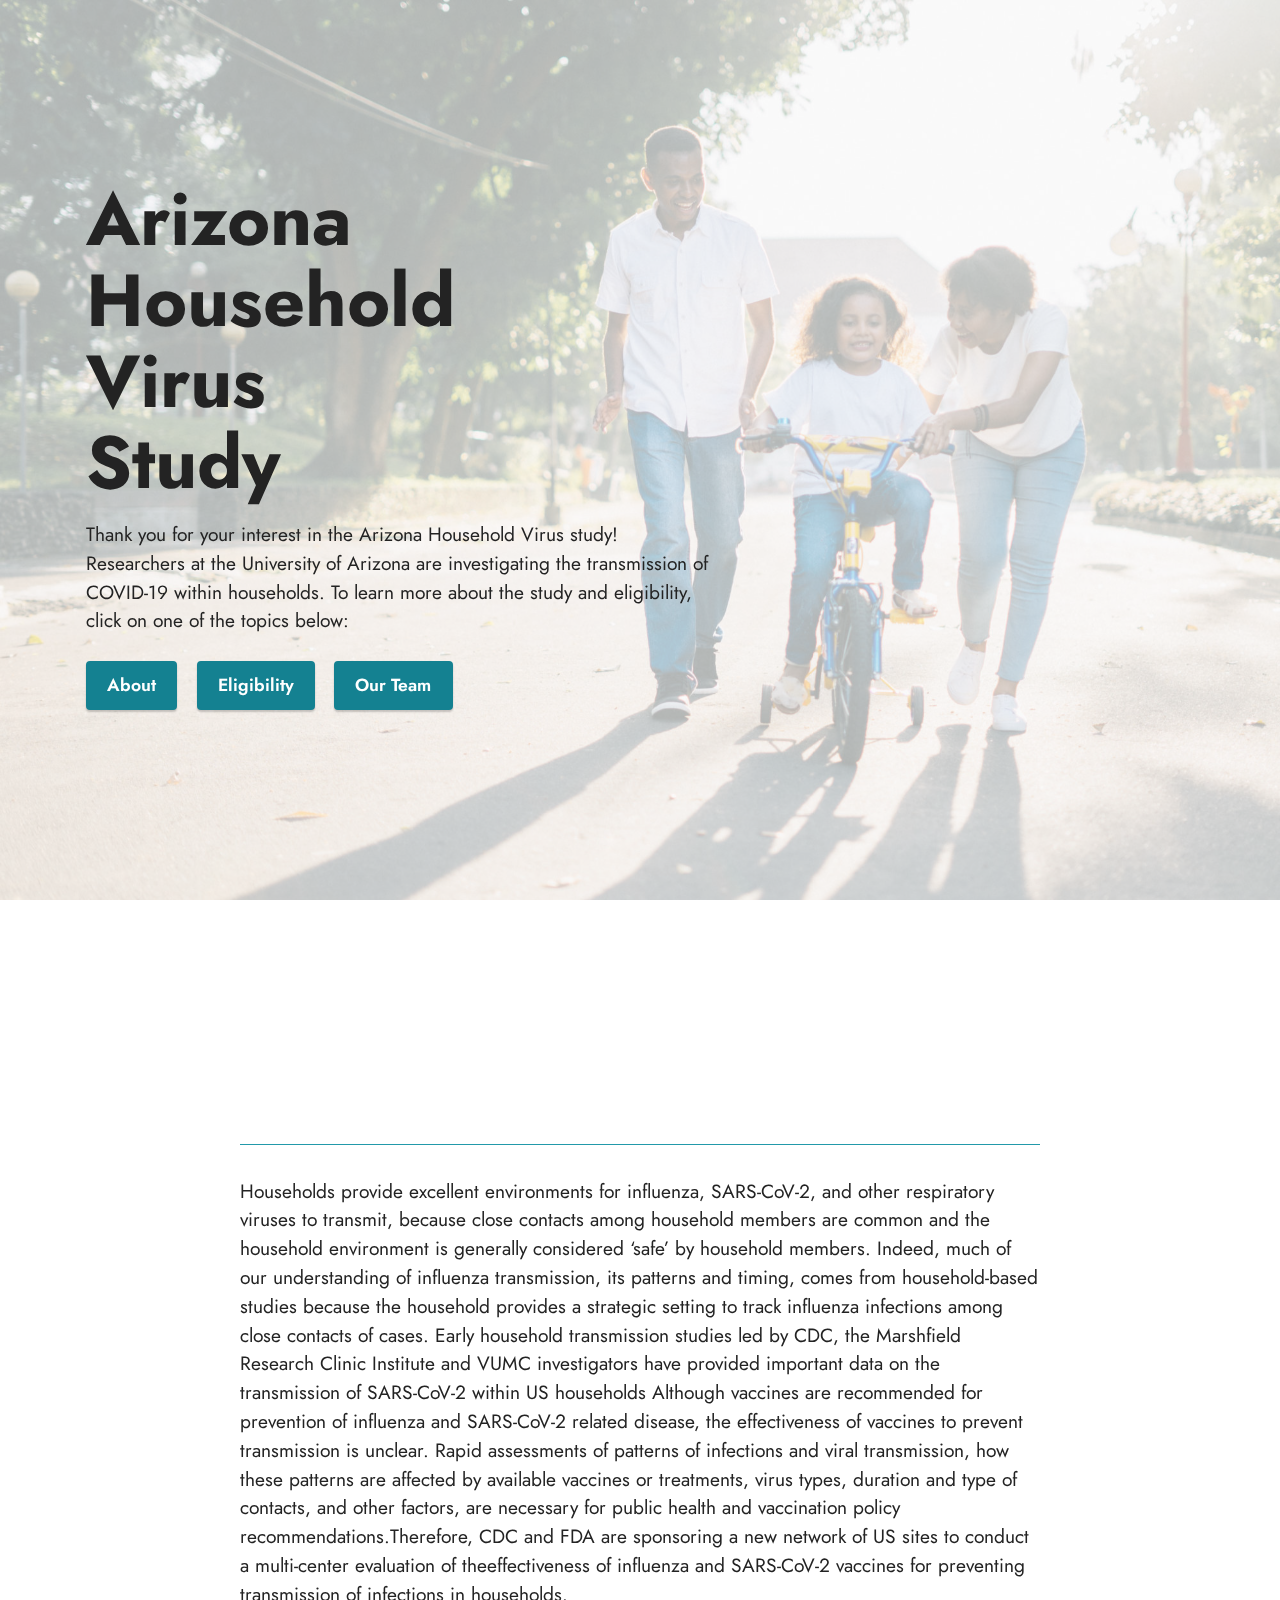
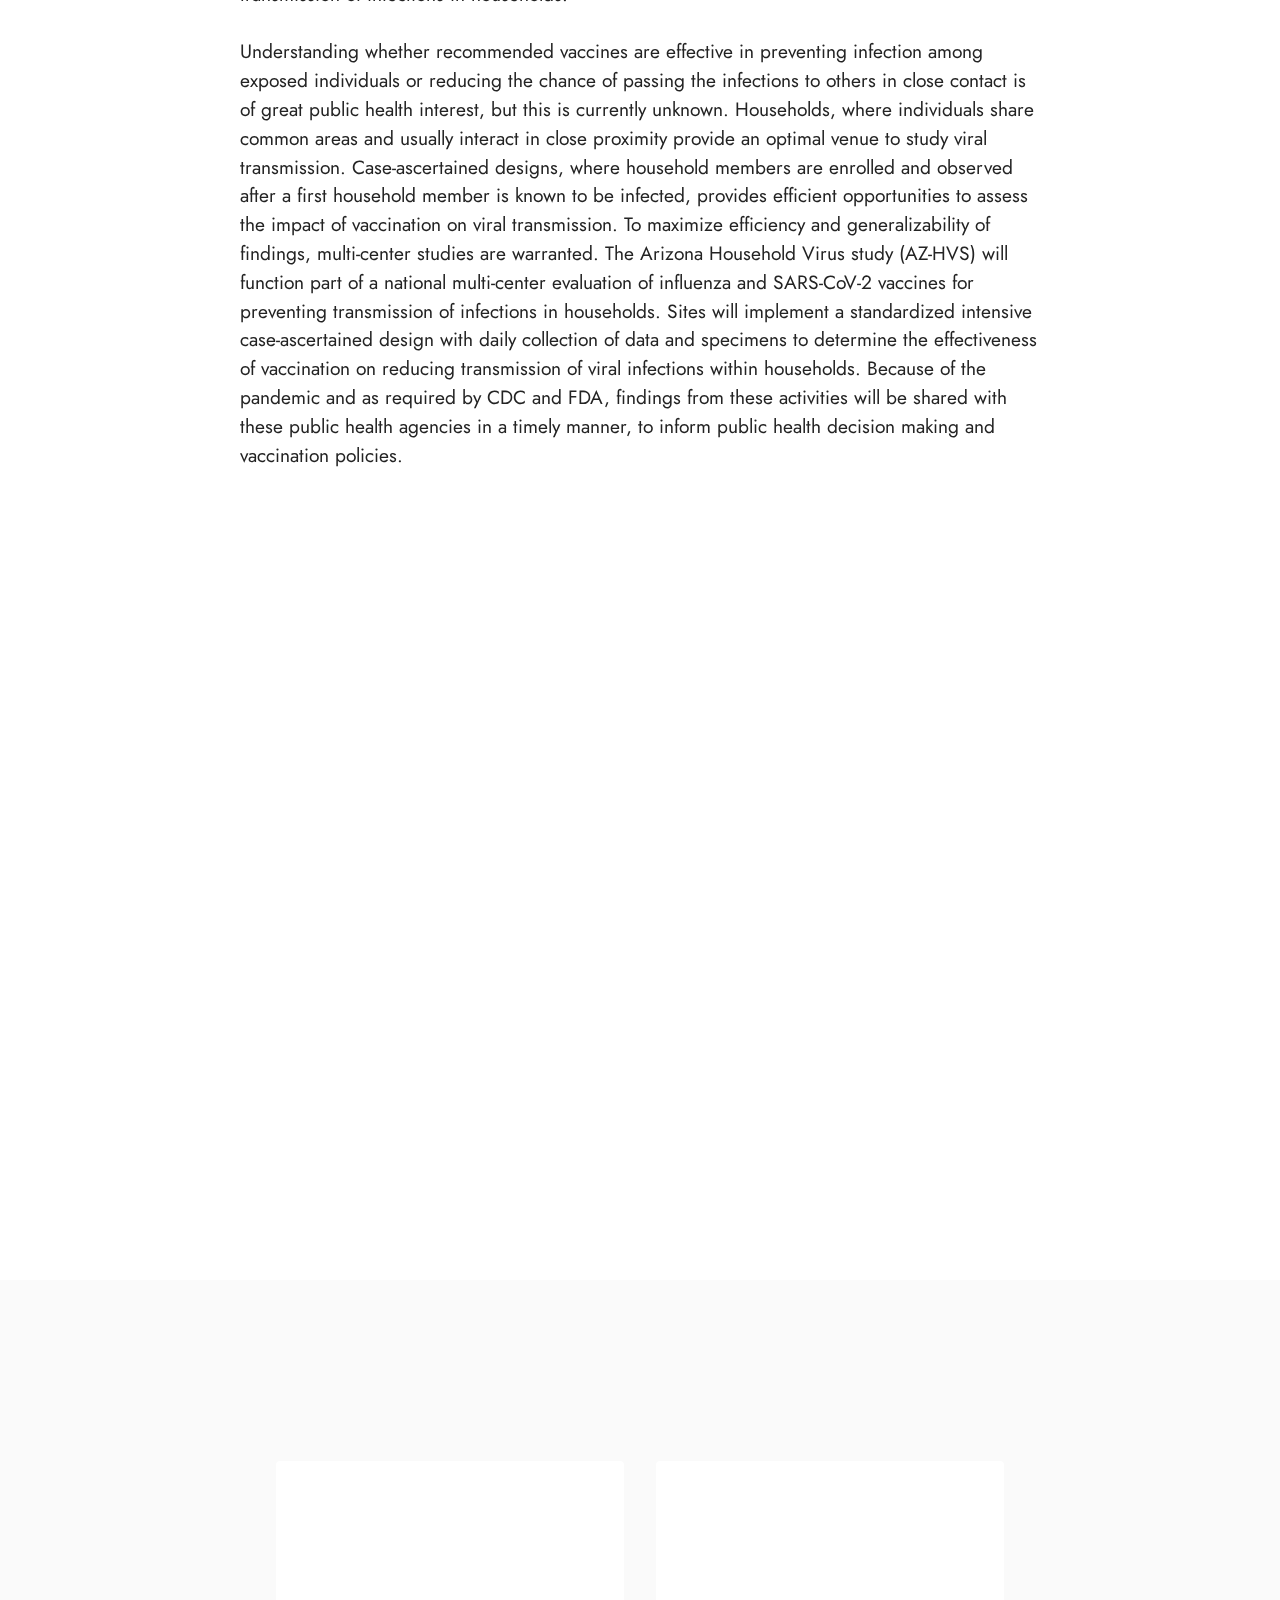
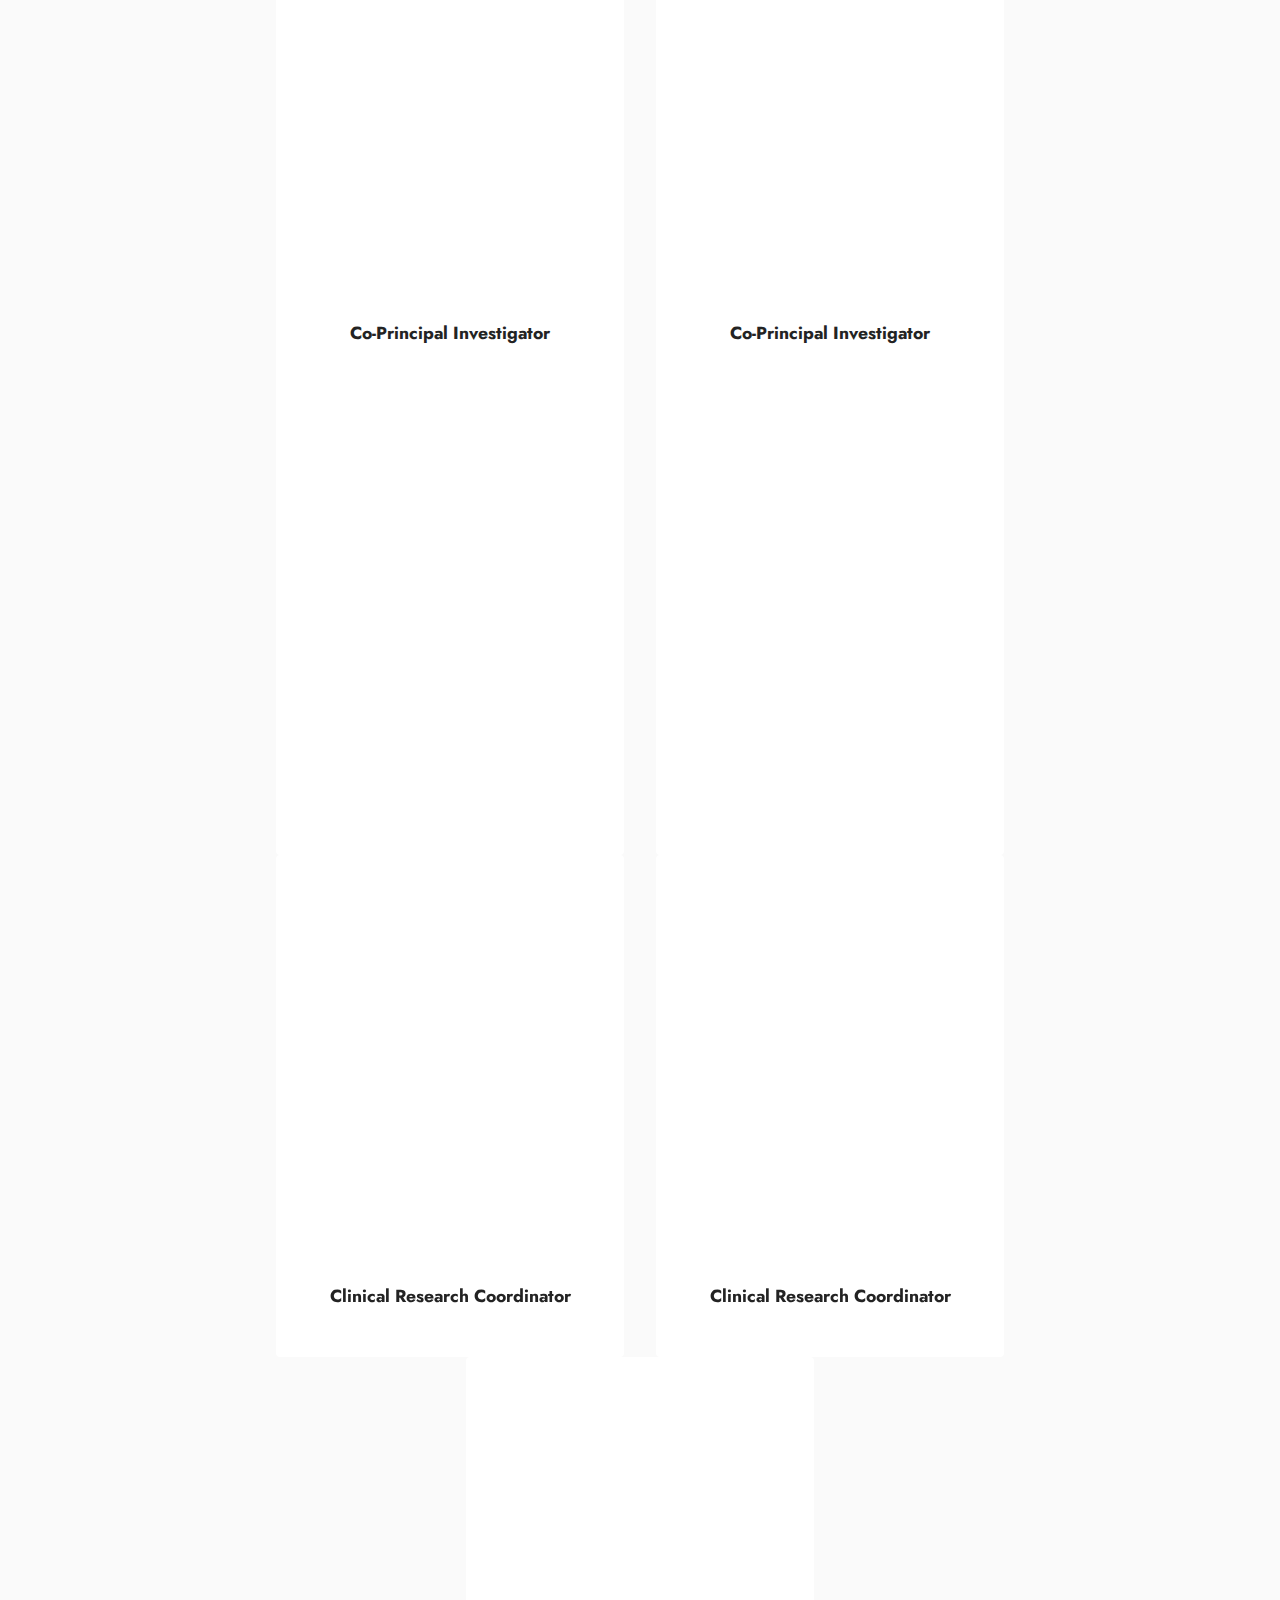
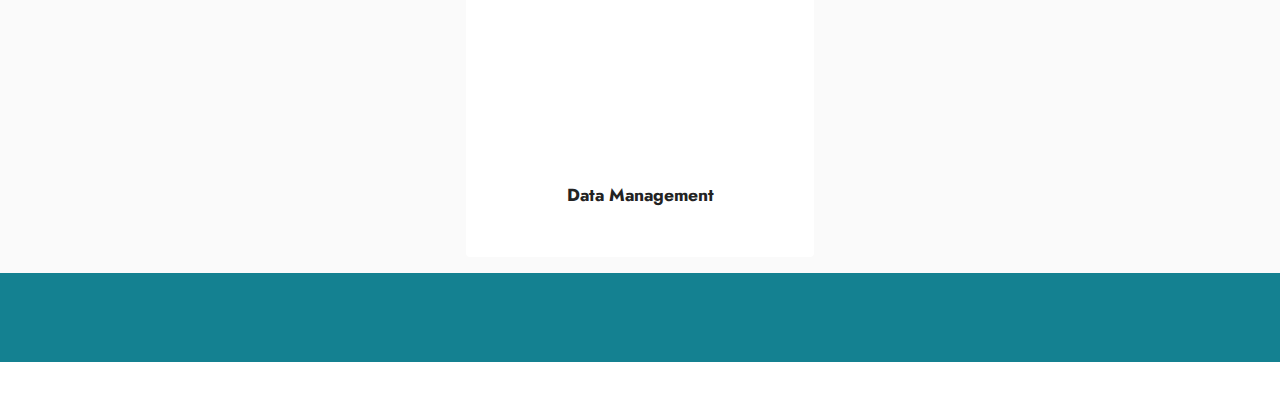
<file: index.html>
<!DOCTYPE html>
<html  >
<head>
  <!-- Site made with Mobirise Website Builder v5.2.0, https://mobirise.com -->
  <meta charset="UTF-8">
  <meta http-equiv="X-UA-Compatible" content="IE=edge">
  <meta name="generator" content="Mobirise v5.2.0, mobirise.com">
  <meta name="viewport" content="width=device-width, initial-scale=1, minimum-scale=1">
  <link rel="shortcut icon" href="assets/images/az-hvs-logo-128x104.png" type="image/x-icon">
  <meta name="description" content="">
  
  
  <title>AZ HVS (Arizona Household Virus Study)</title>
  <link rel="stylesheet" href="assets/tether/tether.min.css">
  <link rel="stylesheet" href="assets/bootstrap/css/bootstrap.min.css">
  <link rel="stylesheet" href="assets/bootstrap/css/bootstrap-grid.min.css">
  <link rel="stylesheet" href="assets/bootstrap/css/bootstrap-reboot.min.css">
  <link rel="stylesheet" href="assets/animatecss/animate.css">
  <link rel="stylesheet" href="assets/socicon/css/styles.css">
  <link rel="stylesheet" href="assets/theme/css/style.css">
  <link rel="preload" as="style" href="assets/mobirise/css/mbr-additional.css"><link rel="stylesheet" href="assets/mobirise/css/mbr-additional.css" type="text/css">
  
  
  
  
</head>
<body>
  
  <section class="header1 cid-sTLfLMB5mV mbr-fullscreen mbr-parallax-background" id="header1-0">

    

    <div class="mbr-overlay" style="opacity: 0.7; background-color: rgb(250, 250, 250);"></div>

    <div class="container">
        <div class="row">
            <div class="col-12 col-lg-7">
                <h1 class="mbr-section-title mbr-fonts-style mb-3 display-1"><strong>Arizona Household <br>Virus<br>Study</strong></h1>
                
                <p class="mbr-text mbr-fonts-style display-7">
                    Thank you for your interest in the Arizona Household Virus study! <br>Researchers at the University of Arizona are investigating the transmission of COVID-19 within households. To learn more about the study and eligibility, click on one of the topics below:<br></p>
                <div class="mbr-section-btn mt-3"><a class="btn btn-success display-4" href="index.html#tabs1-g">About</a>  <a class="btn btn-success display-4" href="index.html#content5-5">Eligibility</a> <a class="btn btn-success display-4" href="index.html#team1-1">Our Team</a></div>
            </div>
        </div>
    </div>
</section>

<section class="tabs content18 cid-sXxDgRinu1" id="tabs1-g">

    

    
    <div class="container-fluid">
        <div class="row justify-content-center">
            <div class="col-12 col-md-8">
                <h3 class="mbr-section-title mb-0 mbr-fonts-style display-2">
                    <strong>About</strong></h3>
                
            </div>
        </div>
        <div class="row justify-content-center mt-4">
            <div class="col-12 col-md-8">
                <ul class="nav nav-tabs mb-4" role="tablist">
                    <li class="nav-item first mbr-fonts-style"><a class="nav-link mbr-fonts-style show active display-7" role="tab" data-toggle="tab" href="#tabs1-g_tab0" aria-selected="true"><strong>Background</strong></a></li>
                    <li class="nav-item"><a class="nav-link mbr-fonts-style active display-7" role="tab" data-toggle="tab" href="#tabs1-g_tab1" aria-selected="true"><strong>Objectives</strong></a></li>
                    <li class="nav-item"><a class="nav-link mbr-fonts-style active display-7" role="tab" data-toggle="tab" href="#tabs1-g_tab2" aria-selected="true"><strong>Timeline</strong></a></li>
                    <li class="nav-item"><a class="nav-link mbr-fonts-style active display-7" role="tab" data-toggle="tab" href="#tabs1-g_tab3" aria-selected="true"><strong>Compensation</strong></a></li>
                    <li class="nav-item"><a class="nav-link mbr-fonts-style active display-7" role="tab" data-toggle="tab" href="#tabs1-g_tab4" aria-selected="true"><strong>Contact</strong></a></li>
                    
                </ul>
                <div class="tab-content">
                    <div id="tab1" class="tab-pane in active" role="tabpanel">
                        <div class="row">
                            <div class="col-md-12">
                                <p class="mbr-text mbr-fonts-style display-7">Households provide excellent environments for influenza, SARS-CoV-2, and other respiratory viruses to transmit, because close contacts among household members are common and the household environment is generally considered ‘safe’ by household members. Indeed, much of our understanding of influenza transmission, its patterns and timing, comes from household-based studies because the household provides a strategic setting to track influenza infections among close contacts of cases. Early household transmission studies led by CDC, the Marshfield Research Clinic Institute and VUMC investigators have provided important data on the transmission of SARS-CoV-2 within US households Although vaccines are recommended for prevention of influenza and SARS-CoV-2 related disease, the effectiveness of vaccines to prevent transmission is unclear. Rapid assessments of patterns of infections and viral transmission, how these patterns are affected by available vaccines or treatments, virus types, duration and type of contacts, and other factors, are necessary for public health and vaccination policy recommendations.Therefore, CDC and FDA are sponsoring a new network of US sites to conduct a multi-center evaluation of theeffectiveness of influenza and SARS-CoV-2 vaccines for preventing transmission of infections in households. 
<br>
<br>Understanding whether recommended vaccines are effective in preventing infection among exposed individuals or reducing the chance of passing the infections to others in close contact is of great public health interest, but this is currently unknown. Households, where individuals share common areas and usually interact in close proximity provide an optimal venue to study viral transmission. Case-ascertained designs, where household members are enrolled and observed after a first household member is known to be infected, provides efficient opportunities to assess the impact of vaccination on viral transmission. To maximize efficiency and generalizability of findings, multi-center studies are warranted. The Arizona Household Virus study (AZ-HVS) will function part of a national multi-center evaluation of influenza and SARS-CoV-2 vaccines for preventing transmission of infections in households. Sites will implement a standardized intensive case-ascertained design with daily collection of data and specimens to determine the effectiveness of vaccination on reducing transmission of viral infections within households. Because of the pandemic and as required by CDC and FDA, findings from these activities will be shared with these public health agencies in a timely manner, to inform public health decision making and vaccination policies.</p>
                            </div>
                        </div>
                    </div>
                    <div id="tab2" class="tab-pane" role="tabpanel">
                        <div class="row">
                            <div class="col-md-12">
                                <p class="mbr-text mbr-fonts-style display-5"></p><ol><li>Estimate attack rates of SARS-CoV-2 and influenza virus infection among household contacts</li><li>Estimate attack rates of SARS-CoV-2 and influenza virus infection among household contacts of vaccinated and unvaccinated index cases to estimate the impact of vaccination on transmission.</li><li>Estimate attack rates of SARS-CoV-2 and influenza virus infection among vaccinated and unvaccinated household contacts to estimate the impact of vaccination on the risk of infection and disease manifestations.</li><li>Identify individual-level and household-level factors associated with increased or decreased risk of SARS-CoV-2 and influenza virus infection and transmission in households&nbsp;</li></ol><p></p>
                            </div>
                        </div>
                    </div>
                    <div id="tab3" class="tab-pane" role="tabpanel">
                        <div class="row">
                            <div class="col-md-12">
                                <p class="mbr-text mbr-fonts-style display-5"></p><ol><li>Study staff will contact COVID-19 positive individuals within 48 hours of the individual being tested.</li><li>On the same calendar day that they enroll, participants will receive study materials.
<br>Starting with the day they enroll, study participants will be asked to complete a single acute blood sample using a finger-prick devise and a nasal swab.</li><li>For the next nine (9) days, participants will collect nasal swabs and complete brief daily questionnaires</li><li>Study staff will collect samples at each household a minimum of every 2 days.</li></ol><p></p>
                            </div>
                        </div>
                    </div>
                    <div id="tab4" class="tab-pane" role="tabpanel">
                        <div class="row">
                            <div class="col-md-12">
                                <p class="mbr-text mbr-fonts-style display-7">
                                    Household members may receive compensation for their participation in the study. This will be a single household compensation and not an individual level compensation. Households that completed the requested data and specimen collections (including self-collected samples for serology testing) may receive up to $200 at the end of the ~10-day follow-up in the form of a gift card. Households that were not able to collect samples for serology testing may receive up to $150 at the end of the ~10-day follow-up. Households that participate in the subsequent household follow-up encounters with collection of data and self-collected specimens for serology testing (~4-6 weeks after enrollment) may receive up to an additional $50 (per household), and $25 with subsequent collection of data on persistent symptoms (~12 weeks after enrollment). Individual participants who provide blood samples through venipuncture (e.g.,those known to be breakthrough cases) may receive a compensation of up to $50. Sites may require personal information (i.e. social security number) as part of institutional tax reporting requirements.</p>
                            </div>
                        </div>
                    </div>
                    <div id="tab5" class="tab-pane" role="tabpanel">
                        <div class="row">
                            <div class="col-md-12">
                                <p class="mbr-text mbr-fonts-style display-7"><strong>Enrollment: </strong>https://bit.ly/azhvs 
<br><strong>Email: </strong>AZHVS-ArizonaHVS@arizona.edu 
<br><strong>Phone: </strong>520-621-8357</p>
                            </div>
                        </div>
                    </div>
                    
                </div>
            </div>
        </div>
    </div>
</section>

<section class="content5 cid-sTMi0ysqp8" id="content5-5">
    
    <div class="container-fluid">
        <div class="row justify-content-center">
            <div class="col-md-12 col-lg-8">
                
                <h4 class="mbr-section-subtitle mbr-fonts-style mb-4 display-2"><strong>
                    Eligibility</strong></h4>
                <p class="mbr-text mbr-fonts-style display-7">As individuals test positive, the study team will first verify that they are the first at that address to test positive for COVID-19 or Influenza. If they are, they will then enter them into the study REDCap database as a potential participant. Eligibile subjects will meet the following criteria:&nbsp;<br></p>
            </div>
        </div>
    </div>
</section>

<section class="content8 cid-sTLzGwAfQY" id="content8-2">
    
    <div class="container-fluid">
        <div class="row justify-content-center">
            <div class="counter-container col-md-12 col-lg-8">
                
                <div class="mbr-text mbr-fonts-style display-7">
                    <ul>
                        <li><strong>Tested positive for COVID-19 and/or influenza;</strong></li><li><strong>Currently live with someone who is not yet sick</strong>&nbsp;for at least 10 days prior to and after a COVID infection; and</li><li><strong>Able to read English or Spanish.</strong> Participants will be excluded if they live in a correctional facility, long-term care facility, or other institutional setting.</li>
                    </ul>
                </div>
            </div>
        </div>
    </div>
</section>

<section class="content4 cid-sTRsHAXG4G mbr-parallax-background" id="content4-b">
    
    <div class="mbr-overlay" style="opacity: 0.7; background-color: rgb(255, 255, 255);">
    </div>
    <div class="container">
        <div class="row justify-content-center">
            <div class="title col-md-12 col-lg-10">
                
                
                
            </div>
        </div>
    </div>
</section>

<section class="team1 cid-sTLzB8CAOO" id="team1-1">
    

    
    <div class="container">
        <div class="row justify-content-center">
            <div class="col-12">
                <h3 class="mbr-section-title mbr-fonts-style align-center mb-4 display-2">
                    <strong>Our Team</strong>
                </h3>
                
            </div>
            <div class="col-sm-6 col-lg-4">
                <div class="card-wrap">
                    <div class="image-wrap">
                        <img src="assets/images/20212302-kate-ellingson-klh6856-800x1200.jpeg" alt="">
                    </div>
                    <div class="content-wrap">
                        <h5 class="mbr-section-title card-title mbr-fonts-style align-center m-0 display-5">
                            <strong>Katherine<br>Ellingson, PhD</strong></h5>
                        <h6 class="mbr-role mbr-fonts-style align-center mb-3 display-4"><strong>Co-Principal Investigator</strong></h6>
                        <p class="card-text mbr-fonts-style align-center display-7">
                            Katherine Ellingson is an Assistant Professor in the Department of Epidemiology and Biostatistics at&nbsp;the University of Arizona. Her research interests include patient safety, occupational safety, infection prevention, antibiotic resistance, and outbreak response (e.g., H1N1, Ebola and Zika). Having served as both a&nbsp;EIS officer and Senior Epidemiologist at the CDC and Oregon Health Authority, her work emphasized improvement of public health systems through applied research.&nbsp;<br></p>
                        
                        
                    </div>
                </div>
            </div>

            <div class="col-sm-6 col-lg-4">
                <div class="card-wrap">
                    <div class="image-wrap">
                        <img src="assets/images/201405508-lutrics-4135-small-1-600x900.jpeg" alt="">
                    </div>
                    <div class="content-wrap">
                        <h5 class="mbr-section-title card-title mbr-fonts-style align-center m-0 display-5">
                            <strong>Karen <br>Lutrick, PhD</strong></h5>
                        <h6 class="mbr-role mbr-fonts-style align-center mb-3 display-4"><strong>Co-Principal Investigator</strong></h6>
                        <p class="card-text mbr-fonts-style align-center display-7">Karen Lutrick is an Assistant Professor in the Department of Family &amp; Community Medicine at the University of Arizona. Her research interests focus on disaster medicine research, research operations, health disparities, dissemination and implementation science. She is also the Director of the National Foundation of Emergency Medicine, supporting Emergency Medicine physicians in developing translational research skills throughout the US.
<br>
<br></p>
                        
                        
                    </div>
                </div>
            </div>

            

            
        </div>
    </div>
</section>

<section class="team1 cid-sTMdyAy3hB" id="team1-4">
    

    
    <div class="container">
        <div class="row justify-content-center">
            
            <div class="col-sm-6 col-lg-4">
                <div class="card-wrap">
                    <div class="image-wrap">
                        <img src="assets/images/david-1-480x640.jpeg" alt="">
                    </div>
                    <div class="content-wrap">
                        <h5 class="mbr-section-title card-title mbr-fonts-style align-center m-0 display-5">
                            <strong>David Dawley</strong></h5>
                        <h6 class="mbr-role mbr-fonts-style align-center mb-3 display-4"><strong>Clinical Research Coordinator</strong></h6>
                        
                        
                        
                    </div>
                </div>
            </div>

            <div class="col-sm-6 col-lg-4">
                <div class="card-wrap">
                    <div class="image-wrap">
                        <img src="assets/images/karla-1-800x800.jpeg" alt="">
                    </div>
                    <div class="content-wrap">
                        <h5 class="mbr-section-title card-title mbr-fonts-style align-center m-0 display-5"><strong>Karla Ledezema</strong></h5>
                        <h6 class="mbr-role mbr-fonts-style align-center mb-3 display-4"><strong>Clinical Research Coordinator</strong></h6>
                        
                        
                        
                    </div>
                </div>
            </div>

            

            
        </div>
    </div>
</section>

<section class="team1 cid-sXxAwOYZKv" id="team1-e">
    

    
    <div class="container">
        <div class="row justify-content-center">
            
            <div class="col-sm-6 col-lg-4">
                <div class="card-wrap">
                    <div class="image-wrap">
                        <img src="assets/images/ramadan-ferris-111-696x1044.jpeg" alt="">
                    </div>
                    <div class="content-wrap">
                        <h5 class="mbr-section-title card-title mbr-fonts-style align-center m-0 display-5"><strong>Ferris Ramadan</strong></h5>
                        <h6 class="mbr-role mbr-fonts-style align-center mb-3 display-4">
                            <strong>Data Management</strong></h6>
                        
                        
                        
                    </div>
                </div>
            </div>

            

            

            
        </div>
    </div>
</section>

<section class="footer7 cid-sTRu1Ag74D" once="footers" id="footer7-c">

    

    

    <div class="container">
        <div class="media-container-row align-center mbr-white">
            <div class="col-12">
                <p class="mbr-text mb-0 mbr-fonts-style display-7">
                    © Copyright 2022 AZ-HVS - All Rights Reserved - Email: AZHVS-ArizonaHVS@arizona.edu - Phone: 520-621-8357</p>
            </div>
        </div>
    </div>
</section><section style="background-color: #fff; font-family: -apple-system, BlinkMacSystemFont, 'Segoe UI', 'Roboto', 'Helvetica Neue', Arial, sans-serif; color:#aaa; font-size:12px; padding: 0; align-items: center; display: flex;"><a href="https://mobirise.site/q" style="flex: 1 1; height: 3rem; padding-left: 1rem;"></a><p style="flex: 0 0 auto; margin:0; padding-right:1rem;">Built with Mobirise - <a href="https://mobirise.site/m" style="color:#aaa;">See it</a></p></section><script src="assets/web/assets/jquery/jquery.min.js"></script>  <script src="assets/popper/popper.min.js"></script>  <script src="assets/tether/tether.min.js"></script>  <script src="assets/bootstrap/js/bootstrap.min.js"></script>  <script src="assets/smoothscroll/smooth-scroll.js"></script>  <script src="assets/parallax/jarallax.min.js"></script>  <script src="assets/viewportchecker/jquery.viewportchecker.js"></script>  <script src="assets/mbr-tabs/mbr-tabs.js"></script>  <script src="assets/theme/js/script.js"></script>  
  
  
 <div id="scrollToTop" class="scrollToTop mbr-arrow-up"><a style="text-align: center;"><i class="mbr-arrow-up-icon mbr-arrow-up-icon-cm cm-icon cm-icon-smallarrow-up"></i></a></div>
    <input name="animation" type="hidden">
  </body>
</html>
</file>
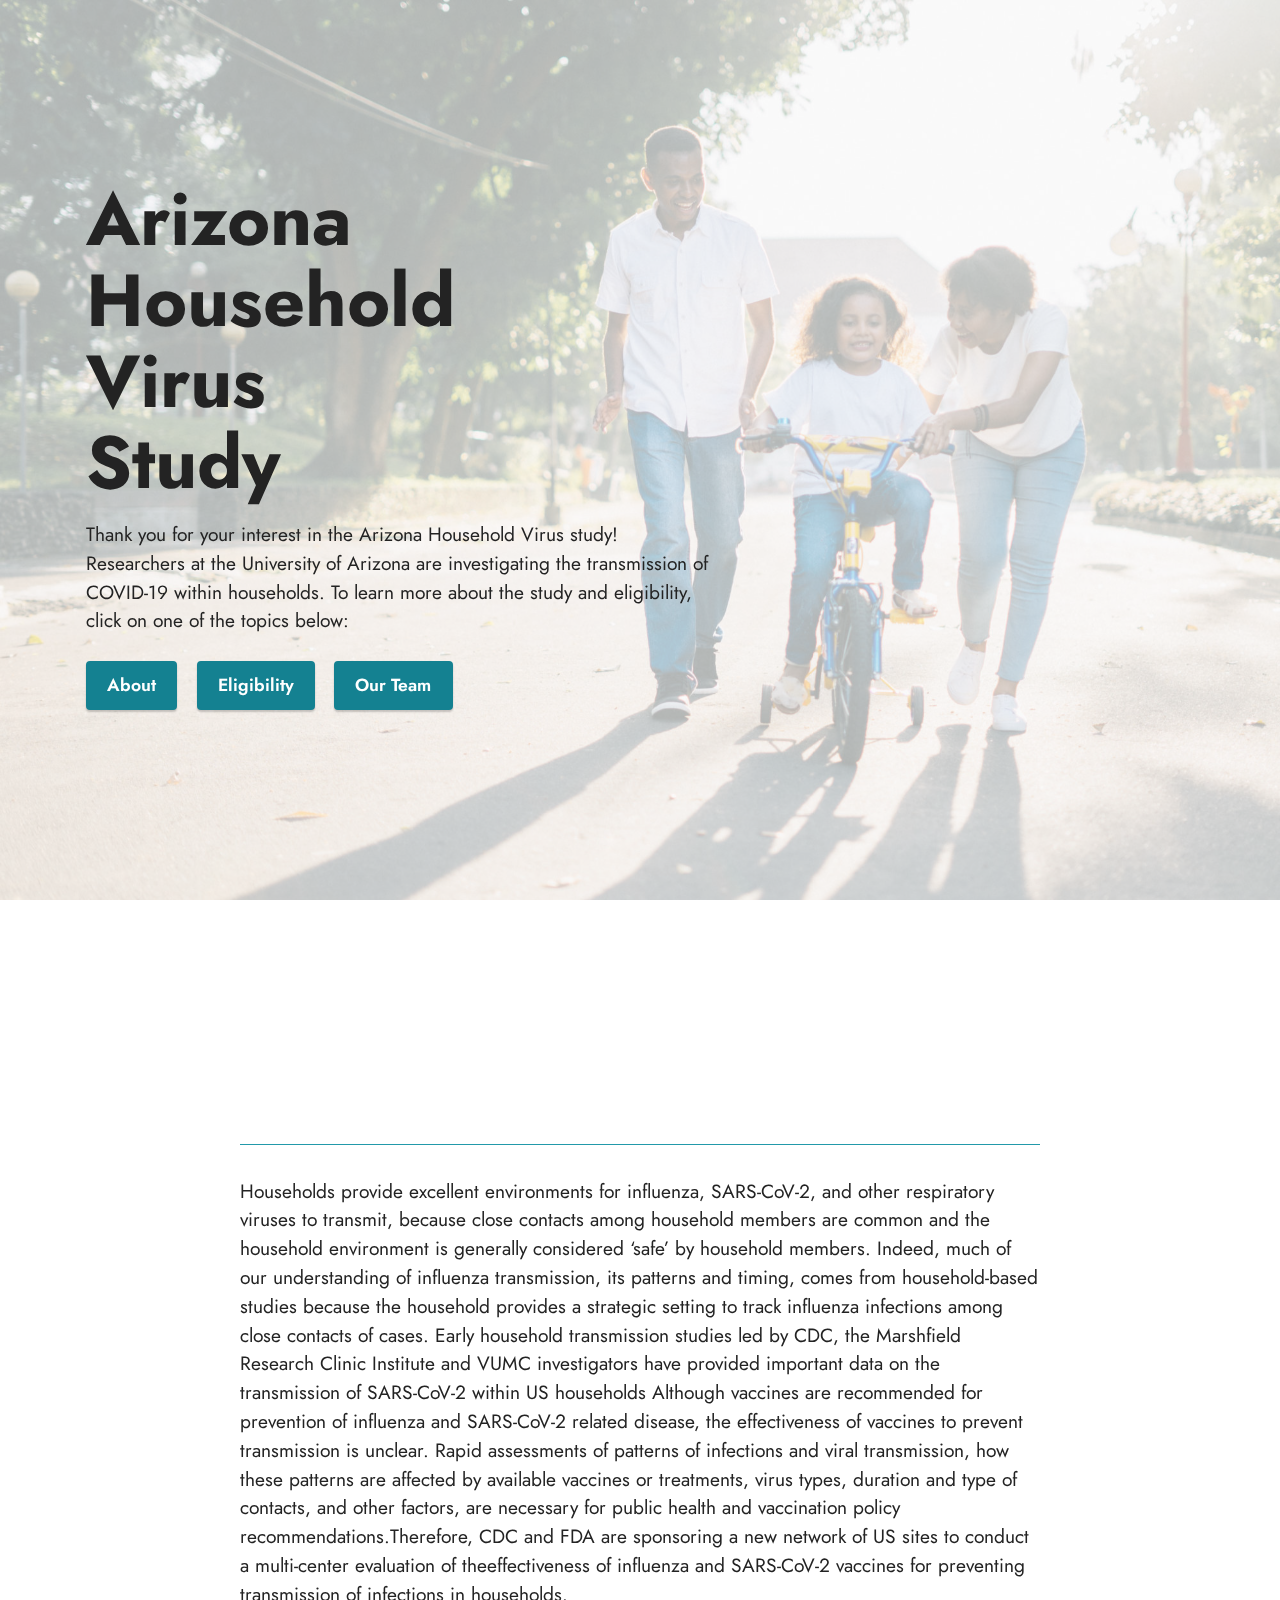
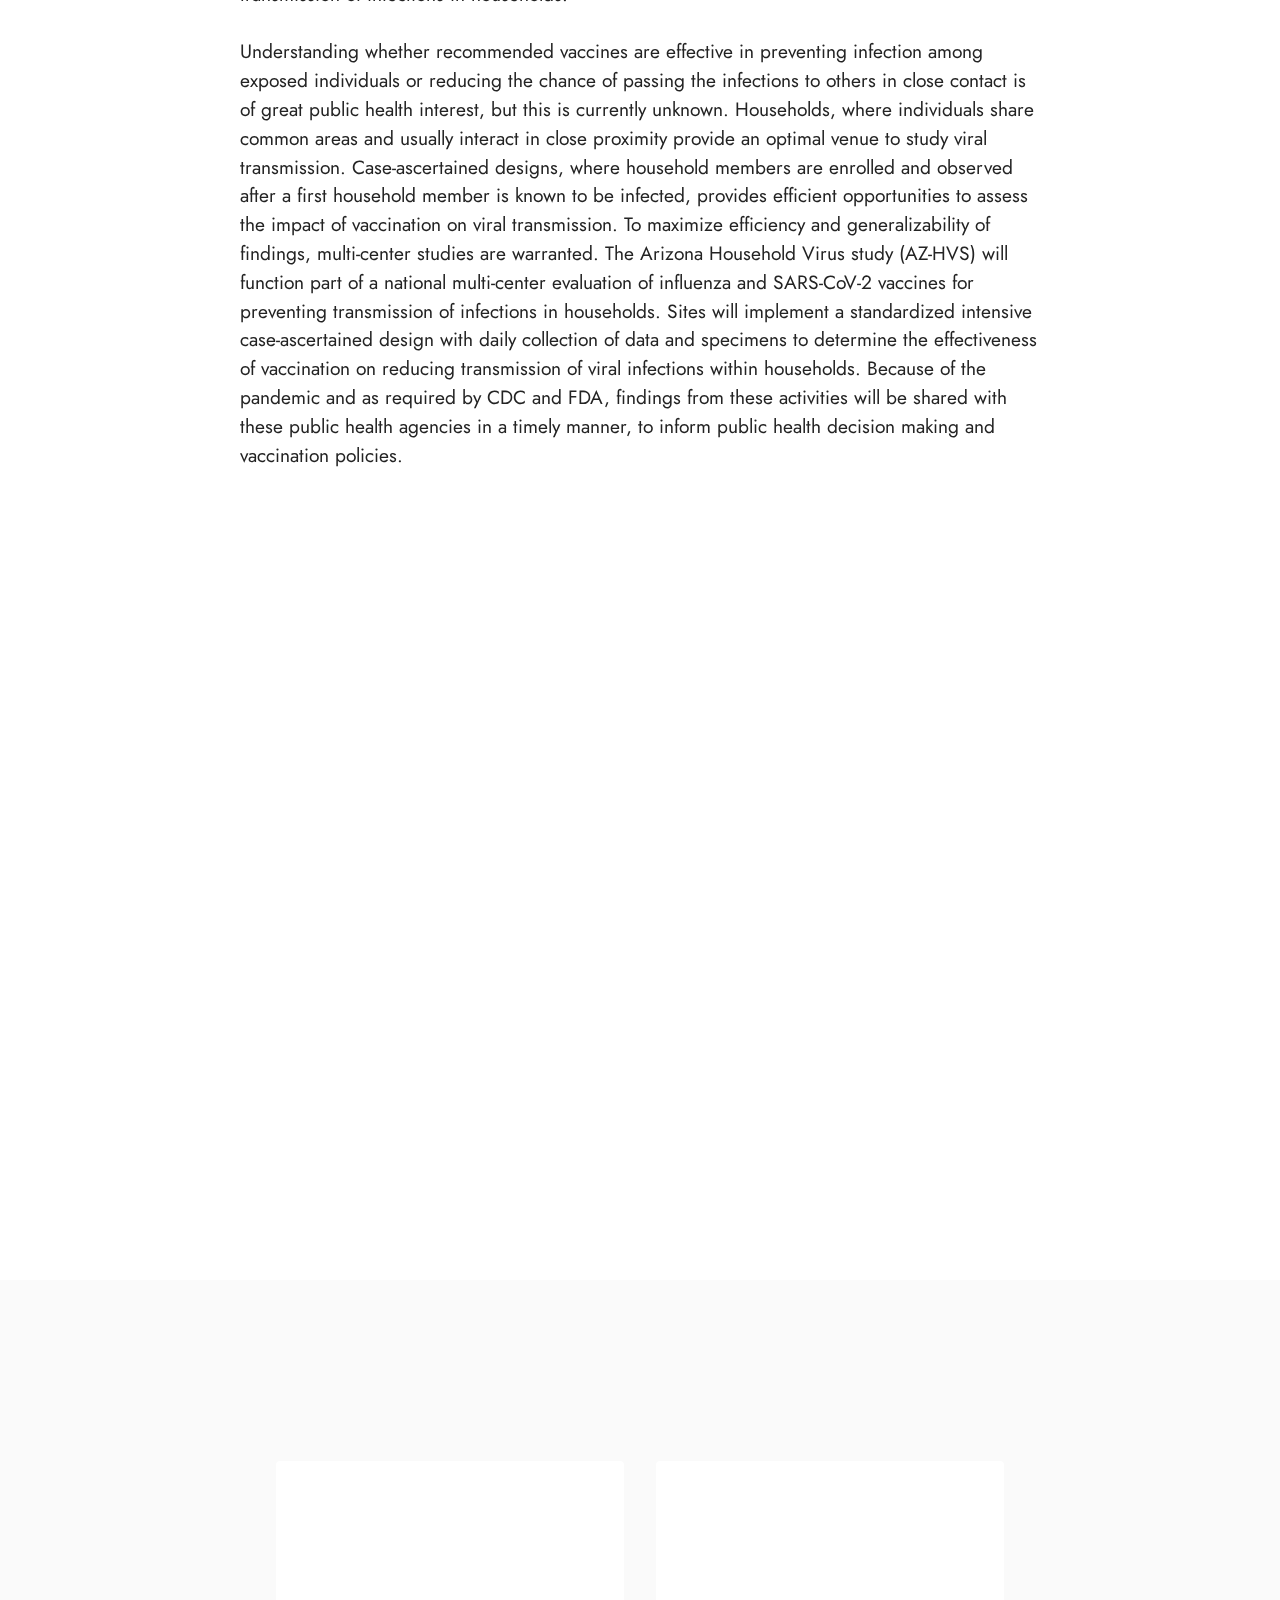
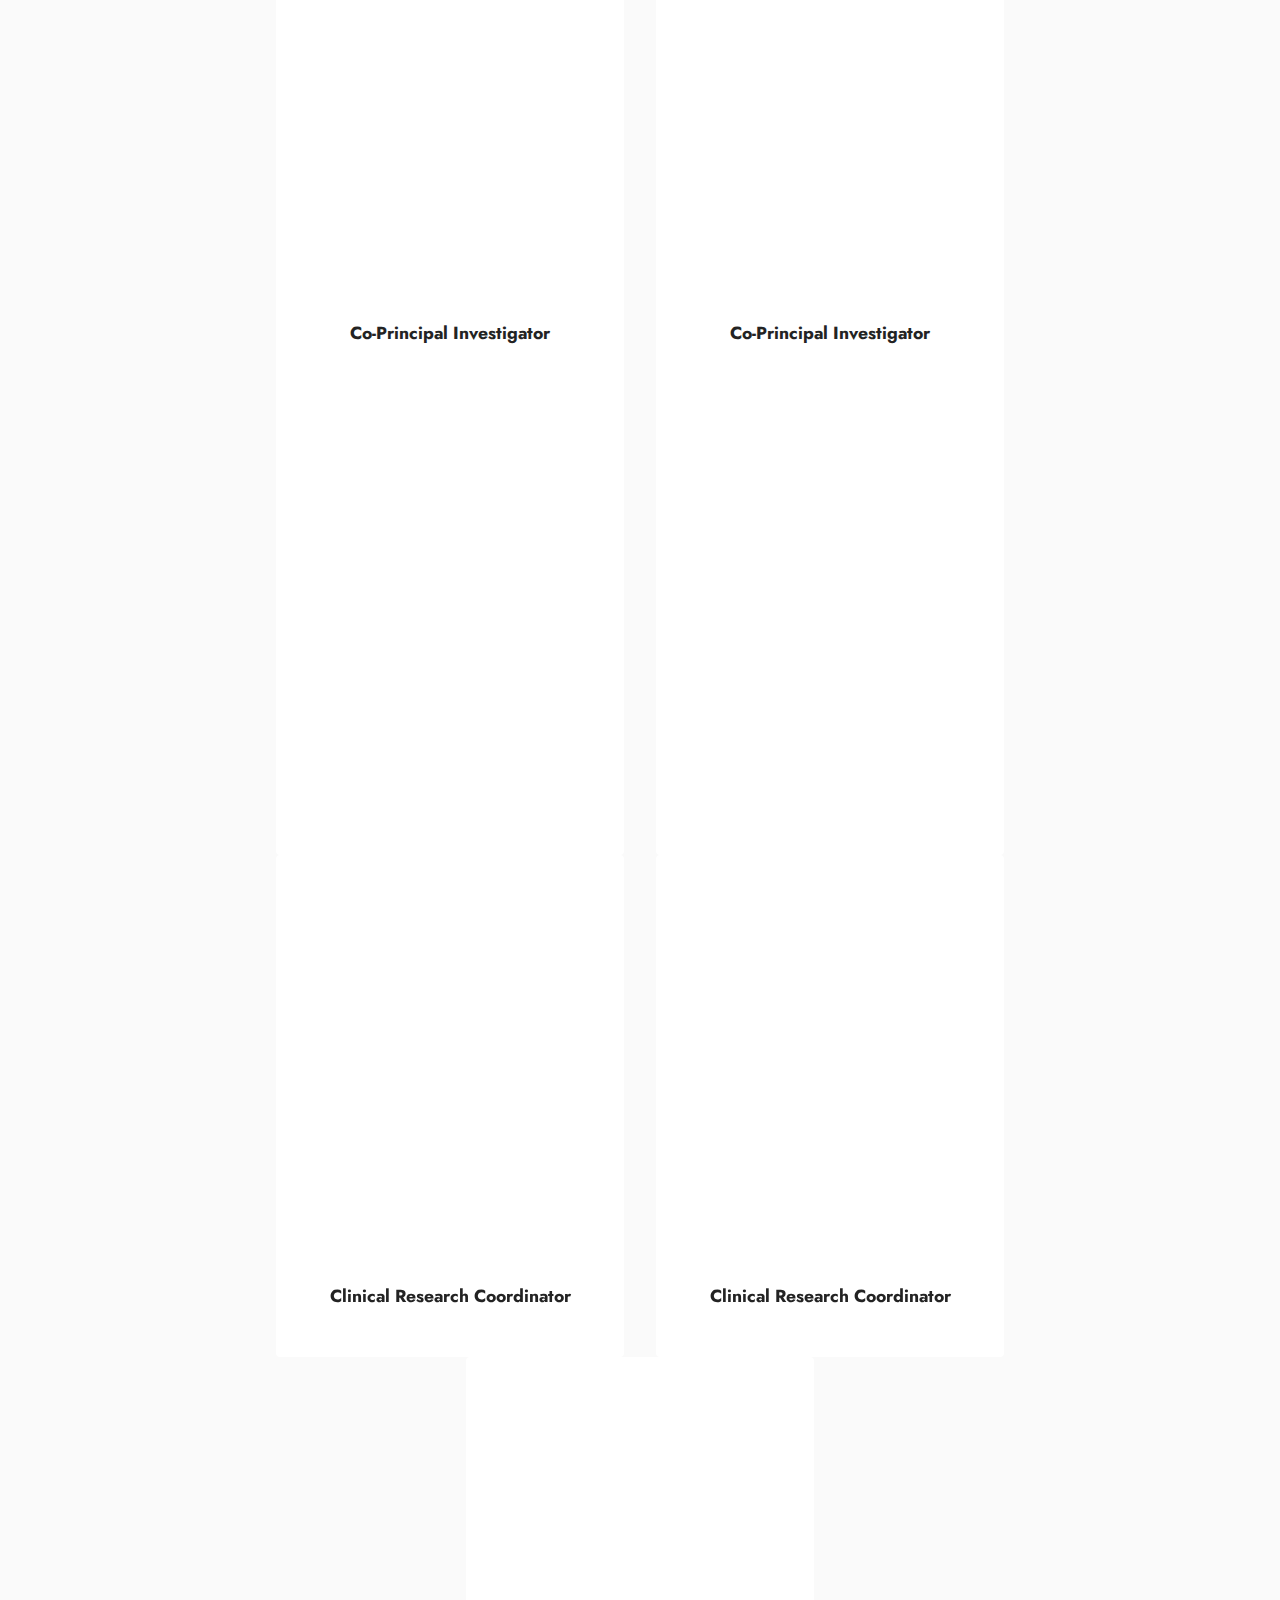
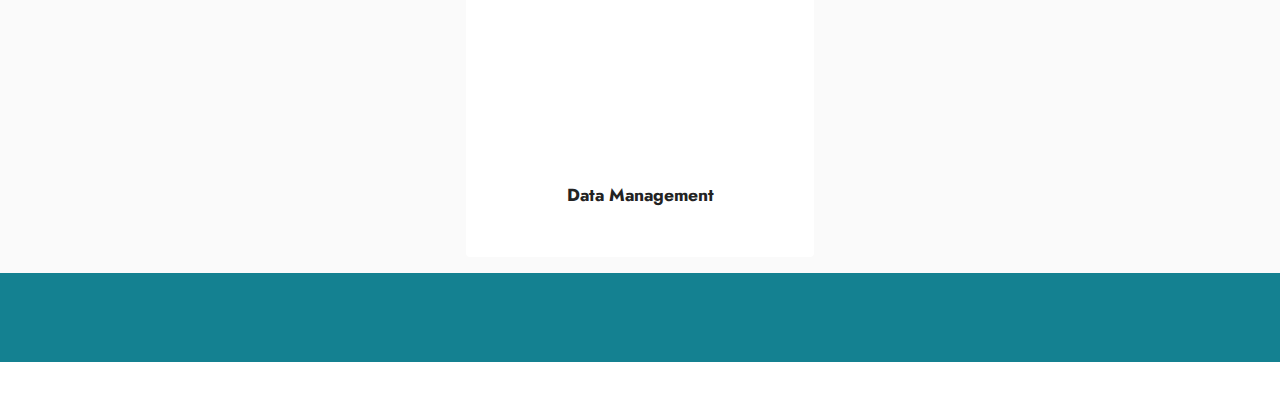
<file: home.html>
<!DOCTYPE html>
<html  >
<head>
  <!-- Site made with Mobirise Website Builder v5.2.0, https://mobirise.com -->
  <meta charset="UTF-8">
  <meta http-equiv="X-UA-Compatible" content="IE=edge">
  <meta name="generator" content="Mobirise v5.2.0, mobirise.com">
  <meta name="viewport" content="width=device-width, initial-scale=1, minimum-scale=1">
  <link rel="shortcut icon" href="assets/images/az-hvs-logo-128x104.png" type="image/x-icon">
  <meta name="description" content="">
  
  
  <title>AZ HVS (Arizona Household Virus Study)</title>
  <link rel="stylesheet" href="assets/tether/tether.min.css">
  <link rel="stylesheet" href="assets/bootstrap/css/bootstrap.min.css">
  <link rel="stylesheet" href="assets/bootstrap/css/bootstrap-grid.min.css">
  <link rel="stylesheet" href="assets/bootstrap/css/bootstrap-reboot.min.css">
  <link rel="stylesheet" href="assets/animatecss/animate.css">
  <link rel="stylesheet" href="assets/socicon/css/styles.css">
  <link rel="stylesheet" href="assets/theme/css/style.css">
  <link rel="preload" as="style" href="assets/mobirise/css/mbr-additional.css"><link rel="stylesheet" href="assets/mobirise/css/mbr-additional.css" type="text/css">
  
  
  
  
</head>
<body>
  
  <section class="header1 cid-sTLfLMB5mV mbr-fullscreen mbr-parallax-background" id="header1-0">

    

    <div class="mbr-overlay" style="opacity: 0.7; background-color: rgb(250, 250, 250);"></div>

    <div class="container">
        <div class="row">
            <div class="col-12 col-lg-7">
                <h1 class="mbr-section-title mbr-fonts-style mb-3 display-1"><strong>Arizona Household <br>Virus<br>Study</strong></h1>
                
                <p class="mbr-text mbr-fonts-style display-7">
                    Thank you for your interest in the Arizona Household Virus study! <br>Researchers at the University of Arizona are investigating the transmission of COVID-19 within households. To learn more about the study and eligibility, click on one of the topics below:<br></p>
                <div class="mbr-section-btn mt-3"><a class="btn btn-success display-4" href="index.html#tabs1-g">About</a>  <a class="btn btn-success display-4" href="index.html#content5-5">Eligibility</a> <a class="btn btn-success display-4" href="index.html#team1-1">Our Team</a></div>
            </div>
        </div>
    </div>
</section>

<section class="tabs content18 cid-sXxDgRinu1" id="tabs1-g">

    

    
    <div class="container-fluid">
        <div class="row justify-content-center">
            <div class="col-12 col-md-8">
                <h3 class="mbr-section-title mb-0 mbr-fonts-style display-2">
                    <strong>About</strong></h3>
                
            </div>
        </div>
        <div class="row justify-content-center mt-4">
            <div class="col-12 col-md-8">
                <ul class="nav nav-tabs mb-4" role="tablist">
                    <li class="nav-item first mbr-fonts-style"><a class="nav-link mbr-fonts-style show active display-7" role="tab" data-toggle="tab" href="#tabs1-g_tab0" aria-selected="true"><strong>Background</strong></a></li>
                    <li class="nav-item"><a class="nav-link mbr-fonts-style active display-7" role="tab" data-toggle="tab" href="#tabs1-g_tab1" aria-selected="true"><strong>Objectives</strong></a></li>
                    <li class="nav-item"><a class="nav-link mbr-fonts-style active display-7" role="tab" data-toggle="tab" href="#tabs1-g_tab2" aria-selected="true"><strong>Timeline</strong></a></li>
                    <li class="nav-item"><a class="nav-link mbr-fonts-style active display-7" role="tab" data-toggle="tab" href="#tabs1-g_tab3" aria-selected="true"><strong>Compensation</strong></a></li>
                    <li class="nav-item"><a class="nav-link mbr-fonts-style active display-7" role="tab" data-toggle="tab" href="#tabs1-g_tab4" aria-selected="true"><strong>Contact</strong></a></li>
                    
                </ul>
                <div class="tab-content">
                    <div id="tab1" class="tab-pane in active" role="tabpanel">
                        <div class="row">
                            <div class="col-md-12">
                                <p class="mbr-text mbr-fonts-style display-7">Households provide excellent environments for influenza, SARS-CoV-2, and other respiratory viruses to transmit, because close contacts among household members are common and the household environment is generally considered ‘safe’ by household members. Indeed, much of our understanding of influenza transmission, its patterns and timing, comes from household-based studies because the household provides a strategic setting to track influenza infections among close contacts of cases. Early household transmission studies led by CDC, the Marshfield Research Clinic Institute and VUMC investigators have provided important data on the transmission of SARS-CoV-2 within US households Although vaccines are recommended for prevention of influenza and SARS-CoV-2 related disease, the effectiveness of vaccines to prevent transmission is unclear. Rapid assessments of patterns of infections and viral transmission, how these patterns are affected by available vaccines or treatments, virus types, duration and type of contacts, and other factors, are necessary for public health and vaccination policy recommendations.Therefore, CDC and FDA are sponsoring a new network of US sites to conduct a multi-center evaluation of theeffectiveness of influenza and SARS-CoV-2 vaccines for preventing transmission of infections in households. 
<br>
<br>Understanding whether recommended vaccines are effective in preventing infection among exposed individuals or reducing the chance of passing the infections to others in close contact is of great public health interest, but this is currently unknown. Households, where individuals share common areas and usually interact in close proximity provide an optimal venue to study viral transmission. Case-ascertained designs, where household members are enrolled and observed after a first household member is known to be infected, provides efficient opportunities to assess the impact of vaccination on viral transmission. To maximize efficiency and generalizability of findings, multi-center studies are warranted. The Arizona Household Virus study (AZ-HVS) will function part of a national multi-center evaluation of influenza and SARS-CoV-2 vaccines for preventing transmission of infections in households. Sites will implement a standardized intensive case-ascertained design with daily collection of data and specimens to determine the effectiveness of vaccination on reducing transmission of viral infections within households. Because of the pandemic and as required by CDC and FDA, findings from these activities will be shared with these public health agencies in a timely manner, to inform public health decision making and vaccination policies.</p>
                            </div>
                        </div>
                    </div>
                    <div id="tab2" class="tab-pane" role="tabpanel">
                        <div class="row">
                            <div class="col-md-12">
                                <p class="mbr-text mbr-fonts-style display-5"></p><ol><li>Estimate attack rates of SARS-CoV-2 and influenza virus infection among household contacts</li><li>Estimate attack rates of SARS-CoV-2 and influenza virus infection among household contacts of vaccinated and unvaccinated index cases to estimate the impact of vaccination on transmission.</li><li>Estimate attack rates of SARS-CoV-2 and influenza virus infection among vaccinated and unvaccinated household contacts to estimate the impact of vaccination on the risk of infection and disease manifestations.</li><li>Identify individual-level and household-level factors associated with increased or decreased risk of SARS-CoV-2 and influenza virus infection and transmission in households&nbsp;</li></ol><p></p>
                            </div>
                        </div>
                    </div>
                    <div id="tab3" class="tab-pane" role="tabpanel">
                        <div class="row">
                            <div class="col-md-12">
                                <p class="mbr-text mbr-fonts-style display-5"></p><ol><li>Study staff will contact COVID-19 positive individuals within 48 hours of the individual being tested.</li><li>On the same calendar day that they enroll, participants will receive study materials.
<br>Starting with the day they enroll, study participants will be asked to complete a single acute blood sample using a finger-prick devise and a nasal swab.</li><li>For the next nine (9) days, participants will collect nasal swabs and complete brief daily questionnaires</li><li>Study staff will collect samples at each household a minimum of every 2 days.</li></ol><p></p>
                            </div>
                        </div>
                    </div>
                    <div id="tab4" class="tab-pane" role="tabpanel">
                        <div class="row">
                            <div class="col-md-12">
                                <p class="mbr-text mbr-fonts-style display-7">
                                    Household members may receive compensation for their participation in the study. This will be a single household compensation and not an individual level compensation. Households that completed the requested data and specimen collections (including self-collected samples for serology testing) may receive up to $200 at the end of the ~10-day follow-up in the form of a gift card. Households that were not able to collect samples for serology testing may receive up to $150 at the end of the ~10-day follow-up. Households that participate in the subsequent household follow-up encounters with collection of data and self-collected specimens for serology testing (~4-6 weeks after enrollment) may receive up to an additional $50 (per household), and $25 with subsequent collection of data on persistent symptoms (~12 weeks after enrollment). Individual participants who provide blood samples through venipuncture (e.g.,those known to be breakthrough cases) may receive a compensation of up to $50. Sites may require personal information (i.e. social security number) as part of institutional tax reporting requirements.</p>
                            </div>
                        </div>
                    </div>
                    <div id="tab5" class="tab-pane" role="tabpanel">
                        <div class="row">
                            <div class="col-md-12">
                                <p class="mbr-text mbr-fonts-style display-7"><strong>Enrollment: </strong>https://bit.ly/azhvs 
<br><strong>Email: </strong>AZHVS-ArizonaHVS@arizona.edu 
<br><strong>Phone: </strong>520-621-8357</p>
                            </div>
                        </div>
                    </div>
                    
                </div>
            </div>
        </div>
    </div>
</section>

<section class="content5 cid-sTMi0ysqp8" id="content5-5">
    
    <div class="container-fluid">
        <div class="row justify-content-center">
            <div class="col-md-12 col-lg-8">
                
                <h4 class="mbr-section-subtitle mbr-fonts-style mb-4 display-2"><strong>
                    Eligibility</strong></h4>
                <p class="mbr-text mbr-fonts-style display-7">As individuals test positive, the study team will first verify that they are the first at that address to test positive for COVID-19 or Influenza. If they are, they will then enter them into the study REDCap database as a potential participant. Eligibile subjects will meet the following criteria:&nbsp;<br></p>
            </div>
        </div>
    </div>
</section>

<section class="content8 cid-sTLzGwAfQY" id="content8-2">
    
    <div class="container-fluid">
        <div class="row justify-content-center">
            <div class="counter-container col-md-12 col-lg-8">
                
                <div class="mbr-text mbr-fonts-style display-7">
                    <ul>
                        <li><strong>Tested positive for COVID-19 and/or influenza;</strong></li><li><strong>Currently live with someone who is not yet sick</strong>&nbsp;for at least 10 days prior to and after a COVID infection; and</li><li><strong>Able to read English or Spanish.</strong> Participants will be excluded if they live in a correctional facility, long-term care facility, or other institutional setting.</li>
                    </ul>
                </div>
            </div>
        </div>
    </div>
</section>

<section class="content4 cid-sTRsHAXG4G mbr-parallax-background" id="content4-b">
    
    <div class="mbr-overlay" style="opacity: 0.7; background-color: rgb(255, 255, 255);">
    </div>
    <div class="container">
        <div class="row justify-content-center">
            <div class="title col-md-12 col-lg-10">
                
                
                
            </div>
        </div>
    </div>
</section>

<section class="team1 cid-sTLzB8CAOO" id="team1-1">
    

    
    <div class="container">
        <div class="row justify-content-center">
            <div class="col-12">
                <h3 class="mbr-section-title mbr-fonts-style align-center mb-4 display-2">
                    <strong>Our Team</strong>
                </h3>
                
            </div>
            <div class="col-sm-6 col-lg-4">
                <div class="card-wrap">
                    <div class="image-wrap">
                        <img src="assets/images/20212302-kate-ellingson-klh6856-800x1200.jpeg" alt="">
                    </div>
                    <div class="content-wrap">
                        <h5 class="mbr-section-title card-title mbr-fonts-style align-center m-0 display-5">
                            <strong>Katherine<br>Ellingson, PhD</strong></h5>
                        <h6 class="mbr-role mbr-fonts-style align-center mb-3 display-4"><strong>Co-Principal Investigator</strong></h6>
                        <p class="card-text mbr-fonts-style align-center display-7">
                            Katherine Ellingson is an Assistant Professor in the Department of Epidemiology and Biostatistics at&nbsp;the University of Arizona. Her research interests include patient safety, occupational safety, infection prevention, antibiotic resistance, and outbreak response (e.g., H1N1, Ebola and Zika). Having served as both a&nbsp;EIS officer and Senior Epidemiologist at the CDC and Oregon Health Authority, her work emphasized improvement of public health systems through applied research.&nbsp;<br></p>
                        
                        
                    </div>
                </div>
            </div>

            <div class="col-sm-6 col-lg-4">
                <div class="card-wrap">
                    <div class="image-wrap">
                        <img src="assets/images/201405508-lutrics-4135-small-1-600x900.jpeg" alt="">
                    </div>
                    <div class="content-wrap">
                        <h5 class="mbr-section-title card-title mbr-fonts-style align-center m-0 display-5">
                            <strong>Karen <br>Lutrick, PhD</strong></h5>
                        <h6 class="mbr-role mbr-fonts-style align-center mb-3 display-4"><strong>Co-Principal Investigator</strong></h6>
                        <p class="card-text mbr-fonts-style align-center display-7">Karen Lutrick is an Assistant Professor in the Department of Family &amp; Community Medicine at the University of Arizona. Her research interests focus on disaster medicine research, research operations, health disparities, dissemination and implementation science. She is also the Director of the National Foundation of Emergency Medicine, supporting Emergency Medicine physicians in developing translational research skills throughout the US.
<br>
<br></p>
                        
                        
                    </div>
                </div>
            </div>

            

            
        </div>
    </div>
</section>

<section class="team1 cid-sTMdyAy3hB" id="team1-4">
    

    
    <div class="container">
        <div class="row justify-content-center">
            
            <div class="col-sm-6 col-lg-4">
                <div class="card-wrap">
                    <div class="image-wrap">
                        <img src="assets/images/david-1-480x640.jpeg" alt="">
                    </div>
                    <div class="content-wrap">
                        <h5 class="mbr-section-title card-title mbr-fonts-style align-center m-0 display-5">
                            <strong>David Dawley</strong></h5>
                        <h6 class="mbr-role mbr-fonts-style align-center mb-3 display-4"><strong>Clinical Research Coordinator</strong></h6>
                        
                        
                        
                    </div>
                </div>
            </div>

            <div class="col-sm-6 col-lg-4">
                <div class="card-wrap">
                    <div class="image-wrap">
                        <img src="assets/images/karla-1-800x800.jpeg" alt="">
                    </div>
                    <div class="content-wrap">
                        <h5 class="mbr-section-title card-title mbr-fonts-style align-center m-0 display-5"><strong>Karla Ledezema</strong></h5>
                        <h6 class="mbr-role mbr-fonts-style align-center mb-3 display-4"><strong>Clinical Research Coordinator</strong></h6>
                        
                        
                        
                    </div>
                </div>
            </div>

            

            
        </div>
    </div>
</section>

<section class="team1 cid-sXxAwOYZKv" id="team1-e">
    

    
    <div class="container">
        <div class="row justify-content-center">
            
            <div class="col-sm-6 col-lg-4">
                <div class="card-wrap">
                    <div class="image-wrap">
                        <img src="assets/images/ramadan-ferris-111-696x1044.jpeg" alt="">
                    </div>
                    <div class="content-wrap">
                        <h5 class="mbr-section-title card-title mbr-fonts-style align-center m-0 display-5"><strong>Ferris Ramadan</strong></h5>
                        <h6 class="mbr-role mbr-fonts-style align-center mb-3 display-4">
                            <strong>Data Management</strong></h6>
                        
                        
                        
                    </div>
                </div>
            </div>

            

            

            
        </div>
    </div>
</section>

<section class="footer7 cid-sTRu1Ag74D" once="footers" id="footer7-c">

    

    

    <div class="container">
        <div class="media-container-row align-center mbr-white">
            <div class="col-12">
                <p class="mbr-text mb-0 mbr-fonts-style display-7">
                    © Copyright 2022 AZ-HVS - All Rights Reserved - Email: AZHVS-ArizonaHVS@arizona.edu - Phone: 520-621-8357</p>
            </div>
        </div>
    </div>
</section><section style="background-color: #fff; font-family: -apple-system, BlinkMacSystemFont, 'Segoe UI', 'Roboto', 'Helvetica Neue', Arial, sans-serif; color:#aaa; font-size:12px; padding: 0; align-items: center; display: flex;"><a href="https://mobirise.site/u" style="flex: 1 1; height: 3rem; padding-left: 1rem;"></a><p style="flex: 0 0 auto; margin:0; padding-right:1rem;">Built with Mobirise <a href="https://mobirise.site/j" style="color:#aaa;">website</a> creator</p></section><script src="assets/web/assets/jquery/jquery.min.js"></script>  <script src="assets/popper/popper.min.js"></script>  <script src="assets/tether/tether.min.js"></script>  <script src="assets/bootstrap/js/bootstrap.min.js"></script>  <script src="assets/smoothscroll/smooth-scroll.js"></script>  <script src="assets/parallax/jarallax.min.js"></script>  <script src="assets/viewportchecker/jquery.viewportchecker.js"></script>  <script src="assets/mbr-tabs/mbr-tabs.js"></script>  <script src="assets/theme/js/script.js"></script>  
  
  
 <div id="scrollToTop" class="scrollToTop mbr-arrow-up"><a style="text-align: center;"><i class="mbr-arrow-up-icon mbr-arrow-up-icon-cm cm-icon cm-icon-smallarrow-up"></i></a></div>
    <input name="animation" type="hidden">
  </body>
</html>
</file>
<file: assets/socicon/css/styles.css>
@charset "UTF-8";

@font-face {
  font-family: 'Socicon';
  src:  url('../fonts/socicon.eot');
  src:  url('../fonts/socicon.eot?#iefix') format('embedded-opentype'),
    url('../fonts/socicon.woff2') format('woff2'),
    url('../fonts/socicon.ttf') format('truetype'),
    url('../fonts/socicon.woff') format('woff'),
    url('../fonts/socicon.svg#socicon') format('svg');
  font-weight: normal;
  font-style: normal;
}

[data-icon]:before {
  font-family: "socicon" !important;
  content: attr(data-icon);
  font-style: normal !important;
  font-weight: normal !important;
  font-variant: normal !important;
  text-transform: none !important;
  speak: none;
  line-height: 1;
  -webkit-font-smoothing: antialiased;
  -moz-osx-font-smoothing: grayscale;
}

[class^="socicon-"], [class*=" socicon-"] {
  /* use !important to prevent issues with browser extensions that change fonts */
  font-family: 'Socicon' !important;
  speak: none;
  font-style: normal;
  font-weight: normal;
  font-variant: normal;
  text-transform: none;
  line-height: 1;

  /* Better Font Rendering =========== */
  -webkit-font-smoothing: antialiased;
  -moz-osx-font-smoothing: grayscale;
}

.socicon-eitaa:before {
  content: "\e97c";
}
.socicon-soroush:before {
  content: "\e97d";
}
.socicon-bale:before {
  content: "\e97e";
}
.socicon-zazzle:before {
  content: "\e97b";
}
.socicon-society6:before {
  content: "\e97a";
}
.socicon-redbubble:before {
  content: "\e979";
}
.socicon-avvo:before {
  content: "\e978";
}
.socicon-stitcher:before {
  content: "\e977";
}
.socicon-googlehangouts:before {
  content: "\e974";
}
.socicon-dlive:before {
  content: "\e975";
}
.socicon-vsco:before {
  content: "\e976";
}
.socicon-flipboard:before {
  content: "\e973";
}
.socicon-ubuntu:before {
  content: "\e958";
}
.socicon-artstation:before {
  content: "\e959";
}
.socicon-invision:before {
  content: "\e95a";
}
.socicon-torial:before {
  content: "\e95b";
}
.socicon-collectorz:before {
  content: "\e95c";
}
.socicon-seenthis:before {
  content: "\e95d";
}
.socicon-googleplaymusic:before {
  content: "\e95e";
}
.socicon-debian:before {
  content: "\e95f";
}
.socicon-filmfreeway:before {
  content: "\e960";
}
.socicon-gnome:before {
  content: "\e961";
}
.socicon-itchio:before {
  content: "\e962";
}
.socicon-jamendo:before {
  content: "\e963";
}
.socicon-mix:before {
  content: "\e964";
}
.socicon-sharepoint:before {
  content: "\e965";
}
.socicon-tinder:before {
  content: "\e966";
}
.socicon-windguru:before {
  content: "\e967";
}
.socicon-cdbaby:before {
  content: "\e968";
}
.socicon-elementaryos:before {
  content: "\e969";
}
.socicon-stage32:before {
  content: "\e96a";
}
.socicon-tiktok:before {
  content: "\e96b";
}
.socicon-gitter:before {
  content: "\e96c";
}
.socicon-letterboxd:before {
  content: "\e96d";
}
.socicon-threema:before {
  content: "\e96e";
}
.socicon-splice:before {
  content: "\e96f";
}
.socicon-metapop:before {
  content: "\e970";
}
.socicon-naver:before {
  content: "\e971";
}
.socicon-remote:before {
  content: "\e972";
}
.socicon-internet:before {
  content: "\e957";
}
.socicon-moddb:before {
  content: "\e94b";
}
.socicon-indiedb:before {
  content: "\e94c";
}
.socicon-traxsource:before {
  content: "\e94d";
}
.socicon-gamefor:before {
  content: "\e94e";
}
.socicon-pixiv:before {
  content: "\e94f";
}
.socicon-myanimelist:before {
  content: "\e950";
}
.socicon-blackberry:before {
  content: "\e951";
}
.socicon-wickr:before {
  content: "\e952";
}
.socicon-spip:before {
  content: "\e953";
}
.socicon-napster:before {
  content: "\e954";
}
.socicon-beatport:before {
  content: "\e955";
}
.socicon-hackerone:before {
  content: "\e956";
}
.socicon-hackernews:before {
  content: "\e946";
}
.socicon-smashwords:before {
  content: "\e947";
}
.socicon-kobo:before {
  content: "\e948";
}
.socicon-bookbub:before {
  content: "\e949";
}
.socicon-mailru:before {
  content: "\e94a";
}
.socicon-gitlab:before {
  content: "\e945";
}
.socicon-instructables:before {
  content: "\e944";
}
.socicon-portfolio:before {
  content: "\e943";
}
.socicon-codered:before {
  content: "\e940";
}
.socicon-origin:before {
  content: "\e941";
}
.socicon-nextdoor:before {
  content: "\e942";
}
.socicon-udemy:before {
  content: "\e93f";
}
.socicon-livemaster:before {
  content: "\e93e";
}
.socicon-crunchbase:before {
  content: "\e93b";
}
.socicon-homefy:before {
  content: "\e93c";
}
.socicon-calendly:before {
  content: "\e93d";
}
.socicon-realtor:before {
  content: "\e90f";
}
.socicon-tidal:before {
  content: "\e910";
}
.socicon-qobuz:before {
  content: "\e911";
}
.socicon-natgeo:before {
  content: "\e912";
}
.socicon-mastodon:before {
  content: "\e913";
}
.socicon-unsplash:before {
  content: "\e914";
}
.socicon-homeadvisor:before {
  content: "\e915";
}
.socicon-angieslist:before {
  content: "\e916";
}
.socicon-codepen:before {
  content: "\e917";
}
.socicon-slack:before {
  content: "\e918";
}
.socicon-openaigym:before {
  content: "\e919";
}
.socicon-logmein:before {
  content: "\e91a";
}
.socicon-fiverr:before {
  content: "\e91b";
}
.socicon-gotomeeting:before {
  content: "\e91c";
}
.socicon-aliexpress:before {
  content: "\e91d";
}
.socicon-guru:before {
  content: "\e91e";
}
.socicon-appstore:before {
  content: "\e91f";
}
.socicon-homes:before {
  content: "\e920";
}
.socicon-zoom:before {
  content: "\e921";
}
.socicon-alibaba:before {
  content: "\e922";
}
.socicon-craigslist:before {
  content: "\e923";
}
.socicon-wix:before {
  content: "\e924";
}
.socicon-redfin:before {
  content: "\e925";
}
.socicon-googlecalendar:before {
  content: "\e926";
}
.socicon-shopify:before {
  content: "\e927";
}
.socicon-freelancer:before {
  content: "\e928";
}
.socicon-seedrs:before {
  content: "\e929";
}
.socicon-bing:before {
  content: "\e92a";
}
.socicon-doodle:before {
  content: "\e92b";
}
.socicon-bonanza:before {
  content: "\e92c";
}
.socicon-squarespace:before {
  content: "\e92d";
}
.socicon-toptal:before {
  content: "\e92e";
}
.socicon-gust:before {
  content: "\e92f";
}
.socicon-ask:before {
  content: "\e930";
}
.socicon-trulia:before {
  content: "\e931";
}
.socicon-loomly:before {
  content: "\e932";
}
.socicon-ghost:before {
  content: "\e933";
}
.socicon-upwork:before {
  content: "\e934";
}
.socicon-fundable:before {
  content: "\e935";
}
.socicon-booking:before {
  content: "\e936";
}
.socicon-googlemaps:before {
  content: "\e937";
}
.socicon-zillow:before {
  content: "\e938";
}
.socicon-niconico:before {
  content: "\e939";
}
.socicon-toneden:before {
  content: "\e93a";
}
.socicon-augment:before {
  content: "\e908";
}
.socicon-bitbucket:before {
  content: "\e909";
}
.socicon-fyuse:before {
  content: "\e90a";
}
.socicon-yt-gaming:before {
  content: "\e90b";
}
.socicon-sketchfab:before {
  content: "\e90c";
}
.socicon-mobcrush:before {
  content: "\e90d";
}
.socicon-microsoft:before {
  content: "\e90e";
}
.socicon-pandora:before {
  content: "\e907";
}
.socicon-messenger:before {
  content: "\e906";
}
.socicon-gamewisp:before {
  content: "\e905";
}
.socicon-bloglovin:before {
  content: "\e904";
}
.socicon-tunein:before {
  content: "\e903";
}
.socicon-gamejolt:before {
  content: "\e901";
}
.socicon-trello:before {
  content: "\e902";
}
.socicon-spreadshirt:before {
  content: "\e900";
}
.socicon-500px:before {
  content: "\e000";
}
.socicon-8tracks:before {
  content: "\e001";
}
.socicon-airbnb:before {
  content: "\e002";
}
.socicon-alliance:before {
  content: "\e003";
}
.socicon-amazon:before {
  content: "\e004";
}
.socicon-amplement:before {
  content: "\e005";
}
.socicon-android:before {
  content: "\e006";
}
.socicon-angellist:before {
  content: "\e007";
}
.socicon-apple:before {
  content: "\e008";
}
.socicon-appnet:before {
  content: "\e009";
}
.socicon-baidu:before {
  content: "\e00a";
}
.socicon-bandcamp:before {
  content: "\e00b";
}
.socicon-battlenet:before {
  content: "\e00c";
}
.socicon-mixer:before {
  content: "\e00d";
}
.socicon-bebee:before {
  content: "\e00e";
}
.socicon-bebo:before {
  content: "\e00f";
}
.socicon-behance:before {
  content: "\e010";
}
.socicon-blizzard:before {
  content: "\e011";
}
.socicon-blogger:before {
  content: "\e012";
}
.socicon-buffer:before {
  content: "\e013";
}
.socicon-chrome:before {
  content: "\e014";
}
.socicon-coderwall:before {
  content: "\e015";
}
.socicon-curse:before {
  content: "\e016";
}
.socicon-dailymotion:before {
  content: "\e017";
}
.socicon-deezer:before {
  content: "\e018";
}
.socicon-delicious:before {
  content: "\e019";
}
.socicon-deviantart:before {
  content: "\e01a";
}
.socicon-diablo:before {
  content: "\e01b";
}
.socicon-digg:before {
  content: "\e01c";
}
.socicon-discord:before {
  content: "\e01d";
}
.socicon-disqus:before {
  content: "\e01e";
}
.socicon-douban:before {
  content: "\e01f";
}
.socicon-draugiem:before {
  content: "\e020";
}
.socicon-dribbble:before {
  content: "\e021";
}
.socicon-drupal:before {
  content: "\e022";
}
.socicon-ebay:before {
  content: "\e023";
}
.socicon-ello:before {
  content: "\e024";
}
.socicon-endomodo:before {
  content: "\e025";
}
.socicon-envato:before {
  content: "\e026";
}
.socicon-etsy:before {
  content: "\e027";
}
.socicon-facebook:before {
  content: "\e028";
}
.socicon-feedburner:before {
  content: "\e029";
}
.socicon-filmweb:before {
  content: "\e02a";
}
.socicon-firefox:before {
  content: "\e02b";
}
.socicon-flattr:before {
  content: "\e02c";
}
.socicon-flickr:before {
  content: "\e02d";
}
.socicon-formulr:before {
  content: "\e02e";
}
.socicon-forrst:before {
  content: "\e02f";
}
.socicon-foursquare:before {
  content: "\e030";
}
.socicon-friendfeed:before {
  content: "\e031";
}
.socicon-github:before {
  content: "\e032";
}
.socicon-goodreads:before {
  content: "\e033";
}
.socicon-google:before {
  content: "\e034";
}
.socicon-googlescholar:before {
  content: "\e035";
}
.socicon-googlegroups:before {
  content: "\e036";
}
.socicon-googlephotos:before {
  content: "\e037";
}
.socicon-googleplus:before {
  content: "\e038";
}
.socicon-grooveshark:before {
  content: "\e039";
}
.socicon-hackerrank:before {
  content: "\e03a";
}
.socicon-hearthstone:before {
  content: "\e03b";
}
.socicon-hellocoton:before {
  content: "\e03c";
}
.socicon-heroes:before {
  content: "\e03d";
}
.socicon-smashcast:before {
  content: "\e03e";
}
.socicon-horde:before {
  content: "\e03f";
}
.socicon-houzz:before {
  content: "\e040";
}
.socicon-icq:before {
  content: "\e041";
}
.socicon-identica:before {
  content: "\e042";
}
.socicon-imdb:before {
  content: "\e043";
}
.socicon-instagram:before {
  content: "\e044";
}
.socicon-issuu:before {
  content: "\e045";
}
.socicon-istock:before {
  content: "\e046";
}
.socicon-itunes:before {
  content: "\e047";
}
.socicon-keybase:before {
  content: "\e048";
}
.socicon-lanyrd:before {
  content: "\e049";
}
.socicon-lastfm:before {
  content: "\e04a";
}
.socicon-line:before {
  content: "\e04b";
}
.socicon-linkedin:before {
  content: "\e04c";
}
.socicon-livejournal:before {
  content: "\e04d";
}
.socicon-lyft:before {
  content: "\e04e";
}
.socicon-macos:before {
  content: "\e04f";
}
.socicon-mail:before {
  content: "\e050";
}
.socicon-medium:before {
  content: "\e051";
}
.socicon-meetup:before {
  content: "\e052";
}
.socicon-mixcloud:before {
  content: "\e053";
}
.socicon-modelmayhem:before {
  content: "\e054";
}
.socicon-mumble:before {
  content: "\e055";
}
.socicon-myspace:before {
  content: "\e056";
}
.socicon-newsvine:before {
  content: "\e057";
}
.socicon-nintendo:before {
  content: "\e058";
}
.socicon-npm:before {
  content: "\e059";
}
.socicon-odnoklassniki:before {
  content: "\e05a";
}
.socicon-openid:before {
  content: "\e05b";
}
.socicon-opera:before {
  content: "\e05c";
}
.socicon-outlook:before {
  content: "\e05d";
}
.socicon-overwatch:before {
  content: "\e05e";
}
.socicon-patreon:before {
  content: "\e05f";
}
.socicon-paypal:before {
  content: "\e060";
}
.socicon-periscope:before {
  content: "\e061";
}
.socicon-persona:before {
  content: "\e062";
}
.socicon-pinterest:before {
  content: "\e063";
}
.socicon-play:before {
  content: "\e064";
}
.socicon-player:before {
  content: "\e065";
}
.socicon-playstation:before {
  content: "\e066";
}
.socicon-pocket:before {
  content: "\e067";
}
.socicon-qq:before {
  content: "\e068";
}
.socicon-quora:before {
  content: "\e069";
}
.socicon-raidcall:before {
  content: "\e06a";
}
.socicon-ravelry:before {
  content: "\e06b";
}
.socicon-reddit:before {
  content: "\e06c";
}
.socicon-renren:before {
  content: "\e06d";
}
.socicon-researchgate:before {
  content: "\e06e";
}
.socicon-residentadvisor:before {
  content: "\e06f";
}
.socicon-reverbnation:before {
  content: "\e070";
}
.socicon-rss:before {
  content: "\e071";
}
.socicon-sharethis:before {
  content: "\e072";
}
.socicon-skype:before {
  content: "\e073";
}
.socicon-slideshare:before {
  content: "\e074";
}
.socicon-smugmug:before {
  content: "\e075";
}
.socicon-snapchat:before {
  content: "\e076";
}
.socicon-songkick:before {
  content: "\e077";
}
.socicon-soundcloud:before {
  content: "\e078";
}
.socicon-spotify:before {
  content: "\e079";
}
.socicon-stackexchange:before {
  content: "\e07a";
}
.socicon-stackoverflow:before {
  content: "\e07b";
}
.socicon-starcraft:before {
  content: "\e07c";
}
.socicon-stayfriends:before {
  content: "\e07d";
}
.socicon-steam:before {
  content: "\e07e";
}
.socicon-storehouse:before {
  content: "\e07f";
}
.socicon-strava:before {
  content: "\e080";
}
.socicon-streamjar:before {
  content: "\e081";
}
.socicon-stumbleupon:before {
  content: "\e082";
}
.socicon-swarm:before {
  content: "\e083";
}
.socicon-teamspeak:before {
  content: "\e084";
}
.socicon-teamviewer:before {
  content: "\e085";
}
.socicon-technorati:before {
  content: "\e086";
}
.socicon-telegram:before {
  content: "\e087";
}
.socicon-tripadvisor:before {
  content: "\e088";
}
.socicon-tripit:before {
  content: "\e089";
}
.socicon-triplej:before {
  content: "\e08a";
}
.socicon-tumblr:before {
  content: "\e08b";
}
.socicon-twitch:before {
  content: "\e08c";
}
.socicon-twitter:before {
  content: "\e08d";
}
.socicon-uber:before {
  content: "\e08e";
}
.socicon-ventrilo:before {
  content: "\e08f";
}
.socicon-viadeo:before {
  content: "\e090";
}
.socicon-viber:before {
  content: "\e091";
}
.socicon-viewbug:before {
  content: "\e092";
}
.socicon-vimeo:before {
  content: "\e093";
}
.socicon-vine:before {
  content: "\e094";
}
.socicon-vkontakte:before {
  content: "\e095";
}
.socicon-warcraft:before {
  content: "\e096";
}
.socicon-wechat:before {
  content: "\e097";
}
.socicon-weibo:before {
  content: "\e098";
}
.socicon-whatsapp:before {
  content: "\e099";
}
.socicon-wikipedia:before {
  content: "\e09a";
}
.socicon-windows:before {
  content: "\e09b";
}
.socicon-wordpress:before {
  content: "\e09c";
}
.socicon-wykop:before {
  content: "\e09d";
}
.socicon-xbox:before {
  content: "\e09e";
}
.socicon-xing:before {
  content: "\e09f";
}
.socicon-yahoo:before {
  content: "\e0a0";
}
.socicon-yammer:before {
  content: "\e0a1";
}
.socicon-yandex:before {
  content: "\e0a2";
}
.socicon-yelp:before {
  content: "\e0a3";
}
.socicon-younow:before {
  content: "\e0a4";
}
.socicon-youtube:before {
  content: "\e0a5";
}
.socicon-zapier:before {
  content: "\e0a6";
}
.socicon-zerply:before {
  content: "\e0a7";
}
.socicon-zomato:before {
  content: "\e0a8";
}
.socicon-zynga:before {
  content: "\e0a9";
}
</file>
<file: assets/theme/css/style.css>
section {
  background-color: #ffffff;
}

body {
  font-style: normal;
  line-height: 1.5;
  font-weight: 400;
  color: #232323;
  position: relative;
}

section,
.container,
.container-fluid {
  position: relative;
  word-wrap: break-word;
}

a.mbr-iconfont:hover {
  text-decoration: none;
}

.article .lead p,
.article .lead ul,
.article .lead ol,
.article .lead pre,
.article .lead blockquote {
  margin-bottom: 0;
}

a {
  font-style: normal;
  font-weight: 400;
  cursor: pointer;
}

a, a:hover {
  text-decoration: none;
}

.mbr-section-title {
  font-style: normal;
  line-height: 1.3;
}

.mbr-section-subtitle {
  line-height: 1.3;
}

.mbr-text {
  font-style: normal;
  line-height: 1.7;
}

h1,
h2,
h3,
h4,
h5,
h6,
.display-1,
.display-2,
.display-4,
.display-5,
.display-7,
span,
p,
a {
  line-height: 1;
  word-break: break-word;
  word-wrap: break-word;
  font-weight: 400;
}

b,
strong {
  font-weight: bold;
}

input:-webkit-autofill, input:-webkit-autofill:hover, input:-webkit-autofill:focus, input:-webkit-autofill:active {
  -webkit-transition-delay: 9999s;
          transition-delay: 9999s;
  -webkit-transition-property: background-color, color;
  transition-property: background-color, color;
}

textarea[type="hidden"] {
  display: none;
}

section {
  background-position: 50% 50%;
  background-repeat: no-repeat;
  background-size: cover;
}

section .mbr-background-video,
section .mbr-background-video-preview {
  position: absolute;
  bottom: 0;
  left: 0;
  right: 0;
  top: 0;
}

.hidden {
  visibility: hidden;
}

.mbr-z-index20 {
  z-index: 20;
}

/*! Base colors */
.mbr-white {
  color: #ffffff;
}

.mbr-black {
  color: #111111;
}

.mbr-bg-white {
  background-color: #ffffff;
}

.mbr-bg-black {
  background-color: #000000;
}

/*! Text-aligns */
.align-left {
  text-align: left;
}

.align-center {
  text-align: center;
}

.align-right {
  text-align: right;
}

/*! Font-weight  */
.mbr-light {
  font-weight: 300;
}

.mbr-regular {
  font-weight: 400;
}

.mbr-semibold {
  font-weight: 500;
}

.mbr-bold {
  font-weight: 700;
}

/*! Media  */
.media-content {
  -ms-flex-preferred-size: 100%;
      flex-basis: 100%;
}

.media-container-row {
  display: -webkit-box;
  display: -ms-flexbox;
  display: flex;
  -webkit-box-orient: horizontal;
  -webkit-box-direction: normal;
      -ms-flex-direction: row;
          flex-direction: row;
  -ms-flex-wrap: wrap;
      flex-wrap: wrap;
  -webkit-box-pack: center;
      -ms-flex-pack: center;
          justify-content: center;
  -ms-flex-line-pack: center;
      align-content: center;
  -webkit-box-align: start;
      -ms-flex-align: start;
          align-items: start;
}

.media-container-row .media-size-item {
  width: 400px;
}

.media-container-column {
  display: -webkit-box;
  display: -ms-flexbox;
  display: flex;
  -webkit-box-orient: vertical;
  -webkit-box-direction: normal;
      -ms-flex-direction: column;
          flex-direction: column;
  -ms-flex-wrap: wrap;
      flex-wrap: wrap;
  -webkit-box-pack: center;
      -ms-flex-pack: center;
          justify-content: center;
  -ms-flex-line-pack: center;
      align-content: center;
  -webkit-box-align: stretch;
      -ms-flex-align: stretch;
          align-items: stretch;
}

.media-container-column > * {
  width: 100%;
}

@media (min-width: 992px) {
  .media-container-row {
    -ms-flex-wrap: nowrap;
        flex-wrap: nowrap;
  }
}

figure {
  margin-bottom: 0;
  overflow: hidden;
}

figure[mbr-media-size] {
  -webkit-transition: width 0.1s;
  transition: width 0.1s;
}

img,
iframe {
  display: block;
  width: 100%;
}

.card {
  background-color: transparent;
  border: none;
}

.card-box {
  width: 100%;
}

.card-img {
  text-align: center;
  -ms-flex-negative: 0;
      flex-shrink: 0;
  -webkit-flex-shrink: 0;
}

.media {
  max-width: 100%;
  margin: 0 auto;
}

.mbr-figure {
  -ms-flex-item-align: center;
      -ms-grid-row-align: center;
      align-self: center;
}

.media-container > div {
  max-width: 100%;
}

.mbr-figure img,
.card-img img {
  width: 100%;
}

@media (max-width: 991px) {
  .media-size-item {
    width: auto !important;
  }
  .media {
    width: auto;
  }
  .mbr-figure {
    width: 100% !important;
  }
}

/*! Buttons */
.mbr-section-btn {
  margin-left: -0.6rem;
  margin-right: -0.6rem;
  font-size: 0;
}

.btn {
  font-weight: 600;
  border-width: 1px;
  font-style: normal;
  margin: 0.6rem 0.6rem;
  white-space: normal;
  -webkit-transition: all 0.2s ease-in-out;
  transition: all 0.2s ease-in-out;
  display: -webkit-inline-box;
  display: -ms-inline-flexbox;
  display: inline-flex;
  -webkit-box-align: center;
      -ms-flex-align: center;
          align-items: center;
  -webkit-box-pack: center;
      -ms-flex-pack: center;
          justify-content: center;
  word-break: break-word;
}

.btn-sm {
  font-weight: 600;
  letter-spacing: 0px;
  -webkit-transition: all 0.3s ease-in-out;
  transition: all 0.3s ease-in-out;
}

.btn-md {
  font-weight: 600;
  letter-spacing: 0px;
  -webkit-transition: all 0.3s ease-in-out;
  transition: all 0.3s ease-in-out;
}

.btn-lg {
  font-weight: 600;
  letter-spacing: 0px;
  -webkit-transition: all 0.3s ease-in-out;
  transition: all 0.3s ease-in-out;
}

.btn-form {
  margin: 0;
}

.btn-form:hover {
  cursor: pointer;
}

nav .mbr-section-btn {
  margin-left: 0rem;
  margin-right: 0rem;
}

/*! Btn icon margin */
.btn .mbr-iconfont,
.btn.btn-sm .mbr-iconfont {
  -webkit-box-ordinal-group: 2;
      -ms-flex-order: 1;
          order: 1;
  cursor: pointer;
  margin-left: 0.5rem;
  vertical-align: sub;
}

.btn.btn-md .mbr-iconfont,
.btn.btn-md .mbr-iconfont {
  margin-left: 0.8rem;
}

.mbr-regular {
  font-weight: 400;
}

.mbr-semibold {
  font-weight: 500;
}

.mbr-bold {
  font-weight: 700;
}

[type="submit"] {
  -webkit-appearance: none;
}

/*! Full-screen */
.mbr-fullscreen .mbr-overlay {
  min-height: 100vh;
}

.mbr-fullscreen {
  display: -webkit-box;
  display: -ms-flexbox;
  display: flex;
  display: -moz-flex;
  display: -ms-flex;
  display: -o-flex;
  -webkit-box-align: center;
      -ms-flex-align: center;
          align-items: center;
  min-height: 100vh;
  padding-top: 3rem;
  padding-bottom: 3rem;
}

/*! Map */
.map {
  height: 25rem;
  position: relative;
}

.map iframe {
  width: 100%;
  height: 100%;
}

/*! Scroll to top arrow */
.mbr-arrow-up {
  bottom: 25px;
  right: 90px;
  position: fixed;
  text-align: right;
  z-index: 5000;
  color: #ffffff;
  font-size: 22px;
}

.mbr-arrow-up a {
  background: rgba(0, 0, 0, 0.2);
  border-radius: 50%;
  color: #fff;
  display: inline-block;
  height: 60px;
  width: 60px;
  border: 2px solid #fff;
  outline-style: none !important;
  position: relative;
  text-decoration: none;
  -webkit-transition: all 0.3s ease-in-out;
  transition: all 0.3s ease-in-out;
  cursor: pointer;
  text-align: center;
}

.mbr-arrow-up a:hover {
  background-color: rgba(0, 0, 0, 0.4);
}

.mbr-arrow-up a i {
  line-height: 60px;
}

.mbr-arrow-up-icon {
  display: block;
  color: #fff;
}

.mbr-arrow-up-icon::before {
  content: "\203a";
  display: inline-block;
  font-family: serif;
  font-size: 22px;
  line-height: 1;
  font-style: normal;
  position: relative;
  top: 6px;
  left: -4px;
  -webkit-transform: rotate(-90deg);
          transform: rotate(-90deg);
}

/*! Arrow Down */
.mbr-arrow {
  position: absolute;
  bottom: 45px;
  left: 50%;
  width: 60px;
  height: 60px;
  cursor: pointer;
  background-color: rgba(80, 80, 80, 0.5);
  border-radius: 50%;
  -webkit-transform: translateX(-50%);
          transform: translateX(-50%);
}

@media (max-width: 767px) {
  .mbr-arrow {
    display: none;
  }
}

.mbr-arrow > a {
  display: inline-block;
  text-decoration: none;
  outline-style: none;
  -webkit-animation: arrowdown 1.7s ease-in-out infinite;
          animation: arrowdown 1.7s ease-in-out infinite;
  color: #ffffff;
}

.mbr-arrow > a > i {
  position: absolute;
  top: -2px;
  left: 15px;
  font-size: 2rem;
}

#scrollToTop a i::before {
  content: "";
  position: absolute;
  display: block;
  border-bottom: 2.5px solid #fff;
  border-left: 2.5px solid #fff;
  width: 27.8%;
  height: 27.8%;
  left: 50%;
  top: 50%;
  -webkit-transform: rotate(135deg);
  transform: translateY(-30%) translateX(-50%) rotate(135deg);
}

@keyframes arrowdown {
  0% {
    -webkit-transform: translateY(0px);
            transform: translateY(0px);
  }
  50% {
    -webkit-transform: translateY(-5px);
            transform: translateY(-5px);
  }
  100% {
    -webkit-transform: translateY(0px);
            transform: translateY(0px);
  }
}

@-webkit-keyframes arrowdown {
  0% {
    -webkit-transform: translateY(0px);
            transform: translateY(0px);
  }
  50% {
    -webkit-transform: translateY(-5px);
            transform: translateY(-5px);
  }
  100% {
    -webkit-transform: translateY(0px);
            transform: translateY(0px);
  }
}

@media (max-width: 500px) {
  .mbr-arrow-up {
    left: 50%;
    right: auto;
  }
}

/*Gradients animation*/
@keyframes gradient-animation {
  from {
    background-position: 0% 100%;
    -webkit-animation-timing-function: ease-in-out;
            animation-timing-function: ease-in-out;
  }
  to {
    background-position: 100% 0%;
    -webkit-animation-timing-function: ease-in-out;
            animation-timing-function: ease-in-out;
  }
}

@-webkit-keyframes gradient-animation {
  from {
    background-position: 0% 100%;
    -webkit-animation-timing-function: ease-in-out;
            animation-timing-function: ease-in-out;
  }
  to {
    background-position: 100% 0%;
    -webkit-animation-timing-function: ease-in-out;
            animation-timing-function: ease-in-out;
  }
}

.bg-gradient {
  background-size: 200% 200%;
  animation: gradient-animation 5s infinite alternate;
  -webkit-animation: gradient-animation 5s infinite alternate;
}

.menu .navbar-brand {
  display: -webkit-flex;
}

.menu .navbar-brand span {
  display: -webkit-box;
  display: -ms-flexbox;
  display: flex;
  display: -webkit-flex;
}

.menu .navbar-brand .navbar-caption-wrap {
  display: -webkit-flex;
}

.menu .navbar-brand .navbar-logo img {
  display: -webkit-flex;
}

@media (min-width: 768px) and (max-width: 991px) {
  .menu .navbar-toggleable-sm .navbar-nav {
    display: -webkit-box;
    display: -ms-flexbox;
  }
}

@media (max-width: 991px) {
  .menu .navbar-collapse {
    max-height: 93.5vh;
  }
  .menu .navbar-collapse.show {
    overflow: auto;
  }
}

@media (min-width: 992px) {
  .menu .navbar-nav.nav-dropdown {
    display: -webkit-flex;
  }
  .menu .navbar-toggleable-sm .navbar-collapse {
    display: -webkit-flex !important;
  }
  .menu .collapsed .navbar-collapse {
    max-height: 93.5vh;
  }
  .menu .collapsed .navbar-collapse.show {
    overflow: auto;
  }
}

@media (max-width: 767px) {
  .menu .navbar-collapse {
    max-height: 80vh;
  }
}

.nav-link .mbr-iconfont {
  margin-right: .5rem;
}

.navbar {
  display: -webkit-flex;
  -webkit-flex-wrap: wrap;
  -webkit-align-items: center;
  -webkit-justify-content: space-between;
}

.navbar-collapse {
  -webkit-flex-basis: 100%;
  -webkit-flex-grow: 1;
  -webkit-align-items: center;
}

.nav-dropdown .link {
  padding: 0.667em 1.667em !important;
  margin: 0 !important;
}

.nav {
  display: -webkit-flex;
  -webkit-flex-wrap: wrap;
}

.row {
  display: -webkit-flex;
  -webkit-flex-wrap: wrap;
}

.justify-content-center {
  -webkit-justify-content: center;
}

.form-inline {
  display: -webkit-flex;
}

.card-wrapper {
  -webkit-flex: 1;
}

.carousel-control {
  z-index: 10;
  display: -webkit-flex;
}

.carousel-controls {
  display: -webkit-flex;
}

.media {
  display: -webkit-flex;
}

.form-group:focus {
  outline: none;
}

.jq-selectbox__select {
  padding: 7px 0;
  position: relative;
}

.jq-selectbox__dropdown {
  overflow: hidden;
  border-radius: 10px;
  position: absolute;
  top: 100%;
  left: 0 !important;
  width: 100% !important;
}

.jq-selectbox__trigger-arrow {
  right: 0;
  -webkit-transform: translateY(-50%);
          transform: translateY(-50%);
}

.jq-selectbox li {
  padding: 1.07em 0.5em;
}

input[type="range"] {
  padding-left: 0 !important;
  padding-right: 0 !important;
}

.modal-dialog,
.modal-content {
  height: 100%;
}

.modal-dialog .carousel-inner {
  height: calc(100vh - 1.75rem);
}

@media (max-width: 575px) {
  .modal-dialog .carousel-inner {
    height: calc(100vh - 1rem);
  }
}

.carousel-item {
  text-align: center;
}

.carousel-item img {
  margin: auto;
}

.navbar-toggler {
  -webkit-align-self: flex-start;
  -ms-flex-item-align: start;
  align-self: flex-start;
  padding: 0.25rem 0.75rem;
  font-size: 1.25rem;
  line-height: 1;
  background: transparent;
  border: 1px solid transparent;
  border-radius: 0.25rem;
}

.navbar-toggler:focus,
.navbar-toggler:hover {
  text-decoration: none;
}

.navbar-toggler-icon {
  display: inline-block;
  width: 1.5em;
  height: 1.5em;
  vertical-align: middle;
  content: "";
  background: no-repeat center center;
  background-size: 100% 100%;
}

.navbar-toggler-left {
  position: absolute;
  left: 1rem;
}

.navbar-toggler-right {
  position: absolute;
  right: 1rem;
}

.card-img {
  width: auto;
}

.menu .navbar.collapsed:not(.beta-menu) {
  -webkit-box-orient: vertical;
  -webkit-box-direction: normal;
      -ms-flex-direction: column;
          flex-direction: column;
}

.carousel-item.active,
.carousel-item-next,
.carousel-item-prev {
  display: -webkit-box;
  display: -ms-flexbox;
  display: flex;
}

.note-air-layout .dropup .dropdown-menu,
.note-air-layout .navbar-fixed-bottom .dropdown .dropdown-menu {
  bottom: initial !important;
}

html,
body {
  height: auto;
  min-height: 100vh;
}

.dropup .dropdown-toggle::after {
  display: none;
}

.form-asterisk {
  font-family: initial;
  position: absolute;
  top: -2px;
  font-weight: normal;
}

.form-control-label {
  position: relative;
  cursor: pointer;
  margin-bottom: 0.357em;
  padding: 0;
}

.alert {
  color: #ffffff;
  border-radius: 0;
  border: 0;
  font-size: 1.1rem;
  line-height: 1.5;
  margin-bottom: 1.875rem;
  padding: 1.25rem;
  position: relative;
  text-align: center;
}

.alert.alert-form::after {
  background-color: inherit;
  bottom: -7px;
  content: "";
  display: block;
  height: 14px;
  left: 50%;
  margin-left: -7px;
  position: absolute;
  -webkit-transform: rotate(45deg);
          transform: rotate(45deg);
  width: 14px;
}

.form-control {
  background-color: #ffffff;
  background-clip: border-box;
  color: #232323;
  line-height: 1rem !important;
  height: auto;
  padding: 0.6rem 1.2rem;
  -webkit-transition: border-color 0.25s ease 0s;
  transition: border-color 0.25s ease 0s;
  border: 1px solid transparent !important;
  border-radius: 4px;
  -webkit-box-shadow: rgba(0, 0, 0, 0.07) 0px 1px 1px 0px, rgba(0, 0, 0, 0.07) 0px 1px 3px 0px, rgba(0, 0, 0, 0.03) 0px 0px 0px 1px;
          box-shadow: rgba(0, 0, 0, 0.07) 0px 1px 1px 0px, rgba(0, 0, 0, 0.07) 0px 1px 3px 0px, rgba(0, 0, 0, 0.03) 0px 0px 0px 1px;
}

.form-active .form-control:invalid {
  border-color: red;
}

form .row {
  margin-left: -0.6rem;
  margin-right: -0.6rem;
}

form .row [class*="col"] {
  padding-left: 0.6rem;
  padding-right: 0.6rem;
}

form .mbr-section-btn {
  margin: 0;
  padding-left: 0.6rem;
  padding-right: 0.6rem;
}

form .btn {
  display: -webkit-box;
  display: -ms-flexbox;
  display: flex;
  padding: 0.6rem 1.2rem;
  margin: 0;
}

form .form-check-input {
  margin-top: .5;
}

textarea.form-control {
  line-height: 1.5rem !important;
}

.form-group {
  margin-bottom: 1.2rem;
}

.form-control,
form .btn {
  min-height: 48px;
}

.gdpr-block label span.textGDPR input[name='gdpr'] {
  top: 7px;
}

.form-control:focus {
  -webkit-box-shadow: none;
          box-shadow: none;
}

:focus {
  outline: none;
}

.mbr-overlay {
  background-color: #000;
  bottom: 0;
  left: 0;
  opacity: 0.5;
  position: absolute;
  right: 0;
  top: 0;
  z-index: 0;
  pointer-events: none;
}

blockquote {
  font-style: italic;
  padding: 3rem;
  font-size: 1.09rem;
  position: relative;
  border-left: 3px solid;
}

ul,
ol,
pre,
blockquote {
  margin-bottom: 2.3125rem;
}

.mt-4 {
  margin-top: 2rem !important;
}

.mb-4 {
  margin-bottom: 2rem !important;
}

@media (min-width: 992px) {
  .container {
    padding-left: 16px;
    padding-right: 16px;
  }
  .row {
    margin-left: -16px;
    margin-right: -16px;
  }
  .row > [class*="col"] {
    padding-left: 16px;
    padding-right: 16px;
  }
}

@media (min-width: 768px) {
  .container-fluid {
    padding-left: 32px;
    padding-right: 32px;
  }
}

@media (min-width: 768px) and (max-width: 991px) {
  .mbr-container {
    padding-left: 32px;
    padding-right: 32px;
  }
}

@media (max-width: 767px) {
  .mbr-container {
    padding-left: 16px;
    padding-right: 16px;
  }
}

.card-wrapper,
.item-wrapper {
  overflow: hidden;
}

.app-video-wrapper > img {
  opacity: 1;
}
/*# sourceMappingURL=style.css.map */.engine {
	position: absolute;
	text-indent: -2400px;
	text-align: center;
	padding: 0;
	top: 0;
	left: -2400px;
}
</file>
<file: assets/mobirise/css/mbr-additional.css>
@import url(https://fonts.googleapis.com/css?family=Jost:100,200,300,400,500,600,700,800,900,100i,200i,300i,400i,500i,600i,700i,800i,900i&display=swap);





.btn {
  border-width: 2px;
}
body {
  font-family: Jost;
}
.display-1 {
  font-family: 'Jost', sans-serif;
  font-size: 4.6rem;
  line-height: 1.1;
}
.display-1 > .mbr-iconfont {
  font-size: 5.75rem;
}
.display-2 {
  font-family: 'Jost', sans-serif;
  font-size: 3rem;
  line-height: 1.1;
}
.display-2 > .mbr-iconfont {
  font-size: 3.75rem;
}
.display-4 {
  font-family: 'Jost', sans-serif;
  font-size: 1.1rem;
  line-height: 1.5;
}
.display-4 > .mbr-iconfont {
  font-size: 1.375rem;
}
.display-5 {
  font-family: 'Jost', sans-serif;
  font-size: 2rem;
  line-height: 1.5;
}
.display-5 > .mbr-iconfont {
  font-size: 2.5rem;
}
.display-7 {
  font-family: 'Jost', sans-serif;
  font-size: 1.2rem;
  line-height: 1.5;
}
.display-7 > .mbr-iconfont {
  font-size: 1.5rem;
}
/* ---- Fluid typography for mobile devices ---- */
/* 1.4 - font scale ratio ( bootstrap == 1.42857 ) */
/* 100vw - current viewport width */
/* (48 - 20)  48 == 48rem == 768px, 20 == 20rem == 320px(minimal supported viewport) */
/* 0.65 - min scale variable, may vary */
@media (max-width: 992px) {
  .display-1 {
    font-size: 3.68rem;
  }
}
@media (max-width: 768px) {
  .display-1 {
    font-size: 3.22rem;
    font-size: calc( 2.26rem + (4.6 - 2.26) * ((100vw - 20rem) / (48 - 20)));
    line-height: calc( 1.1 * (2.26rem + (4.6 - 2.26) * ((100vw - 20rem) / (48 - 20))));
  }
  .display-2 {
    font-size: 2.4rem;
    font-size: calc( 1.7rem + (3 - 1.7) * ((100vw - 20rem) / (48 - 20)));
    line-height: calc( 1.3 * (1.7rem + (3 - 1.7) * ((100vw - 20rem) / (48 - 20))));
  }
  .display-4 {
    font-size: 0.88rem;
    font-size: calc( 1.0350000000000001rem + (1.1 - 1.0350000000000001) * ((100vw - 20rem) / (48 - 20)));
    line-height: calc( 1.4 * (1.0350000000000001rem + (1.1 - 1.0350000000000001) * ((100vw - 20rem) / (48 - 20))));
  }
  .display-5 {
    font-size: 1.6rem;
    font-size: calc( 1.35rem + (2 - 1.35) * ((100vw - 20rem) / (48 - 20)));
    line-height: calc( 1.4 * (1.35rem + (2 - 1.35) * ((100vw - 20rem) / (48 - 20))));
  }
  .display-7 {
    font-size: 0.96rem;
    font-size: calc( 1.07rem + (1.2 - 1.07) * ((100vw - 20rem) / (48 - 20)));
    line-height: calc( 1.4 * (1.07rem + (1.2 - 1.07) * ((100vw - 20rem) / (48 - 20))));
  }
}
/* Buttons */
.btn {
  padding: 0.6rem 1.2rem;
  border-radius: 4px;
}
.btn-sm {
  padding: 0.6rem 1.2rem;
  border-radius: 4px;
}
.btn-md {
  padding: 0.6rem 1.2rem;
  border-radius: 4px;
}
.btn-lg {
  padding: 1rem 2.6rem;
  border-radius: 4px;
}
.bg-primary {
  background-color: #000000 !important;
}
.bg-success {
  background-color: #148191 !important;
}
.bg-info {
  background-color: #47b5ed !important;
}
.bg-warning {
  background-color: #ffe161 !important;
}
.bg-danger {
  background-color: #ff9966 !important;
}
.btn-primary,
.btn-primary:active {
  background-color: #000000 !important;
  border-color: #000000 !important;
  color: #ffffff !important;
  box-shadow: 0 2px 2px 0 rgba(0, 0, 0, 0.2);
}
.btn-primary:hover,
.btn-primary:focus,
.btn-primary.focus,
.btn-primary.active {
  color: #ffffff !important;
  background-color: #000000 !important;
  border-color: #000000 !important;
  box-shadow: 0 2px 5px 0 rgba(0, 0, 0, 0.2);
}
.btn-primary.disabled,
.btn-primary:disabled {
  color: #ffffff !important;
  background-color: #000000 !important;
  border-color: #000000 !important;
}
.btn-secondary,
.btn-secondary:active {
  background-color: #ff6666 !important;
  border-color: #ff6666 !important;
  color: #ffffff !important;
  box-shadow: 0 2px 2px 0 rgba(0, 0, 0, 0.2);
}
.btn-secondary:hover,
.btn-secondary:focus,
.btn-secondary.focus,
.btn-secondary.active {
  color: #ffffff !important;
  background-color: #ff0f0f !important;
  border-color: #ff0f0f !important;
  box-shadow: 0 2px 5px 0 rgba(0, 0, 0, 0.2);
}
.btn-secondary.disabled,
.btn-secondary:disabled {
  color: #ffffff !important;
  background-color: #ff0f0f !important;
  border-color: #ff0f0f !important;
}
.btn-info,
.btn-info:active {
  background-color: #47b5ed !important;
  border-color: #47b5ed !important;
  color: #ffffff !important;
  box-shadow: 0 2px 2px 0 rgba(0, 0, 0, 0.2);
}
.btn-info:hover,
.btn-info:focus,
.btn-info.focus,
.btn-info.active {
  color: #ffffff !important;
  background-color: #148cca !important;
  border-color: #148cca !important;
  box-shadow: 0 2px 5px 0 rgba(0, 0, 0, 0.2);
}
.btn-info.disabled,
.btn-info:disabled {
  color: #ffffff !important;
  background-color: #148cca !important;
  border-color: #148cca !important;
}
.btn-success,
.btn-success:active {
  background-color: #148191 !important;
  border-color: #148191 !important;
  color: #ffffff !important;
  box-shadow: 0 2px 2px 0 rgba(0, 0, 0, 0.2);
}
.btn-success:hover,
.btn-success:focus,
.btn-success.focus,
.btn-success.active {
  color: #ffffff !important;
  background-color: #093d45 !important;
  border-color: #093d45 !important;
  box-shadow: 0 2px 5px 0 rgba(0, 0, 0, 0.2);
}
.btn-success.disabled,
.btn-success:disabled {
  color: #ffffff !important;
  background-color: #093d45 !important;
  border-color: #093d45 !important;
}
.btn-warning,
.btn-warning:active {
  background-color: #ffe161 !important;
  border-color: #ffe161 !important;
  color: #614f00 !important;
  box-shadow: 0 2px 2px 0 rgba(0, 0, 0, 0.2);
}
.btn-warning:hover,
.btn-warning:focus,
.btn-warning.focus,
.btn-warning.active {
  color: #0a0800 !important;
  background-color: #ffd10a !important;
  border-color: #ffd10a !important;
  box-shadow: 0 2px 5px 0 rgba(0, 0, 0, 0.2);
}
.btn-warning.disabled,
.btn-warning:disabled {
  color: #614f00 !important;
  background-color: #ffd10a !important;
  border-color: #ffd10a !important;
}
.btn-danger,
.btn-danger:active {
  background-color: #ff9966 !important;
  border-color: #ff9966 !important;
  color: #ffffff !important;
  box-shadow: 0 2px 2px 0 rgba(0, 0, 0, 0.2);
}
.btn-danger:hover,
.btn-danger:focus,
.btn-danger.focus,
.btn-danger.active {
  color: #ffffff !important;
  background-color: #ff5f0f !important;
  border-color: #ff5f0f !important;
  box-shadow: 0 2px 5px 0 rgba(0, 0, 0, 0.2);
}
.btn-danger.disabled,
.btn-danger:disabled {
  color: #ffffff !important;
  background-color: #ff5f0f !important;
  border-color: #ff5f0f !important;
}
.btn-white,
.btn-white:active {
  background-color: #fafafa !important;
  border-color: #fafafa !important;
  color: #7a7a7a !important;
  box-shadow: 0 2px 2px 0 rgba(0, 0, 0, 0.2);
}
.btn-white:hover,
.btn-white:focus,
.btn-white.focus,
.btn-white.active {
  color: #4f4f4f !important;
  background-color: #cfcfcf !important;
  border-color: #cfcfcf !important;
  box-shadow: 0 2px 5px 0 rgba(0, 0, 0, 0.2);
}
.btn-white.disabled,
.btn-white:disabled {
  color: #7a7a7a !important;
  background-color: #cfcfcf !important;
  border-color: #cfcfcf !important;
}
.btn-black,
.btn-black:active {
  background-color: #232323 !important;
  border-color: #232323 !important;
  color: #ffffff !important;
  box-shadow: 0 2px 2px 0 rgba(0, 0, 0, 0.2);
}
.btn-black:hover,
.btn-black:focus,
.btn-black.focus,
.btn-black.active {
  color: #ffffff !important;
  background-color: #000000 !important;
  border-color: #000000 !important;
  box-shadow: 0 2px 5px 0 rgba(0, 0, 0, 0.2);
}
.btn-black.disabled,
.btn-black:disabled {
  color: #ffffff !important;
  background-color: #000000 !important;
  border-color: #000000 !important;
}
.btn-primary-outline,
.btn-primary-outline:active {
  background-color: transparent !important;
  border-color: #000000;
  color: #000000;
}
.btn-primary-outline:hover,
.btn-primary-outline:focus,
.btn-primary-outline.focus,
.btn-primary-outline.active {
  color: #000000 !important;
  background-color: transparent!important;
  border-color: #000000 !important;
  box-shadow: none!important;
}
.btn-primary-outline.disabled,
.btn-primary-outline:disabled {
  color: #ffffff !important;
  background-color: #000000 !important;
  border-color: #000000 !important;
}
.btn-secondary-outline,
.btn-secondary-outline:active {
  background-color: transparent !important;
  border-color: #ff6666;
  color: #ff6666;
}
.btn-secondary-outline:hover,
.btn-secondary-outline:focus,
.btn-secondary-outline.focus,
.btn-secondary-outline.active {
  color: #ff0f0f !important;
  background-color: transparent!important;
  border-color: #ff0f0f !important;
  box-shadow: none!important;
}
.btn-secondary-outline.disabled,
.btn-secondary-outline:disabled {
  color: #ffffff !important;
  background-color: #ff6666 !important;
  border-color: #ff6666 !important;
}
.btn-info-outline,
.btn-info-outline:active {
  background-color: transparent !important;
  border-color: #47b5ed;
  color: #47b5ed;
}
.btn-info-outline:hover,
.btn-info-outline:focus,
.btn-info-outline.focus,
.btn-info-outline.active {
  color: #148cca !important;
  background-color: transparent!important;
  border-color: #148cca !important;
  box-shadow: none!important;
}
.btn-info-outline.disabled,
.btn-info-outline:disabled {
  color: #ffffff !important;
  background-color: #47b5ed !important;
  border-color: #47b5ed !important;
}
.btn-success-outline,
.btn-success-outline:active {
  background-color: transparent !important;
  border-color: #148191;
  color: #148191;
}
.btn-success-outline:hover,
.btn-success-outline:focus,
.btn-success-outline.focus,
.btn-success-outline.active {
  color: #093d45 !important;
  background-color: transparent!important;
  border-color: #093d45 !important;
  box-shadow: none!important;
}
.btn-success-outline.disabled,
.btn-success-outline:disabled {
  color: #ffffff !important;
  background-color: #148191 !important;
  border-color: #148191 !important;
}
.btn-warning-outline,
.btn-warning-outline:active {
  background-color: transparent !important;
  border-color: #ffe161;
  color: #ffe161;
}
.btn-warning-outline:hover,
.btn-warning-outline:focus,
.btn-warning-outline.focus,
.btn-warning-outline.active {
  color: #ffd10a !important;
  background-color: transparent!important;
  border-color: #ffd10a !important;
  box-shadow: none!important;
}
.btn-warning-outline.disabled,
.btn-warning-outline:disabled {
  color: #614f00 !important;
  background-color: #ffe161 !important;
  border-color: #ffe161 !important;
}
.btn-danger-outline,
.btn-danger-outline:active {
  background-color: transparent !important;
  border-color: #ff9966;
  color: #ff9966;
}
.btn-danger-outline:hover,
.btn-danger-outline:focus,
.btn-danger-outline.focus,
.btn-danger-outline.active {
  color: #ff5f0f !important;
  background-color: transparent!important;
  border-color: #ff5f0f !important;
  box-shadow: none!important;
}
.btn-danger-outline.disabled,
.btn-danger-outline:disabled {
  color: #ffffff !important;
  background-color: #ff9966 !important;
  border-color: #ff9966 !important;
}
.btn-black-outline,
.btn-black-outline:active {
  background-color: transparent !important;
  border-color: #232323;
  color: #232323;
}
.btn-black-outline:hover,
.btn-black-outline:focus,
.btn-black-outline.focus,
.btn-black-outline.active {
  color: #000000 !important;
  background-color: transparent!important;
  border-color: #000000 !important;
  box-shadow: none!important;
}
.btn-black-outline.disabled,
.btn-black-outline:disabled {
  color: #ffffff !important;
  background-color: #232323 !important;
  border-color: #232323 !important;
}
.btn-white-outline,
.btn-white-outline:active {
  background-color: transparent !important;
  border-color: #fafafa;
  color: #fafafa;
}
.btn-white-outline:hover,
.btn-white-outline:focus,
.btn-white-outline.focus,
.btn-white-outline.active {
  color: #cfcfcf !important;
  background-color: transparent!important;
  border-color: #cfcfcf !important;
  box-shadow: none!important;
}
.btn-white-outline.disabled,
.btn-white-outline:disabled {
  color: #7a7a7a !important;
  background-color: #fafafa !important;
  border-color: #fafafa !important;
}
.text-primary {
  color: #000000 !important;
}
.text-secondary {
  color: #ff6666 !important;
}
.text-success {
  color: #148191 !important;
}
.text-info {
  color: #47b5ed !important;
}
.text-warning {
  color: #ffe161 !important;
}
.text-danger {
  color: #ff9966 !important;
}
.text-white {
  color: #fafafa !important;
}
.text-black {
  color: #232323 !important;
}
a.text-primary:hover,
a.text-primary:focus,
a.text-primary.active {
  color: #000000 !important;
}
a.text-secondary:hover,
a.text-secondary:focus,
a.text-secondary.active {
  color: #ff0000 !important;
}
a.text-success:hover,
a.text-success:focus,
a.text-success.active {
  color: #083137 !important;
}
a.text-info:hover,
a.text-info:focus,
a.text-info.active {
  color: #1283bc !important;
}
a.text-warning:hover,
a.text-warning:focus,
a.text-warning.active {
  color: #facb00 !important;
}
a.text-danger:hover,
a.text-danger:focus,
a.text-danger.active {
  color: #ff5500 !important;
}
a.text-white:hover,
a.text-white:focus,
a.text-white.active {
  color: #c7c7c7 !important;
}
a.text-black:hover,
a.text-black:focus,
a.text-black.active {
  color: #000000 !important;
}
a[class*="text-"]:not(.nav-link):not(.dropdown-item):not([role]) {
  position: relative;
  background-image: transparent;
  background-size: 10000px 2px;
  background-repeat: no-repeat;
  background-position: 0px 1.2em;
  background-position: -10000px 1.2em;
}
a[class*="text-"]:not(.nav-link):not(.dropdown-item):not([role]):hover {
  transition: background-position 2s ease-in-out;
  background-image: linear-gradient(currentColor 50%, currentColor 50%);
  background-position: 0px 1.2em;
}
.nav-tabs .nav-link.active {
  color: #000000;
}
.nav-tabs .nav-link:not(.active) {
  color: #232323;
}
.alert-success {
  background-color: #70c770;
}
.alert-info {
  background-color: #47b5ed;
}
.alert-warning {
  background-color: #ffe161;
}
.alert-danger {
  background-color: #ff9966;
}
.mbr-gallery-filter li.active .btn {
  background-color: #000000;
  border-color: #000000;
  color: #ffffff;
}
.mbr-gallery-filter li.active .btn:focus {
  box-shadow: none;
}
a,
a:hover {
  color: #000000;
}
.mbr-plan-header.bg-primary .mbr-plan-subtitle,
.mbr-plan-header.bg-primary .mbr-plan-price-desc {
  color: #b3b3b3;
}
.mbr-plan-header.bg-success .mbr-plan-subtitle,
.mbr-plan-header.bg-success .mbr-plan-price-desc {
  color: #40d0e5;
}
.mbr-plan-header.bg-info .mbr-plan-subtitle,
.mbr-plan-header.bg-info .mbr-plan-price-desc {
  color: #ffffff;
}
.mbr-plan-header.bg-warning .mbr-plan-subtitle,
.mbr-plan-header.bg-warning .mbr-plan-price-desc {
  color: #ffffff;
}
.mbr-plan-header.bg-danger .mbr-plan-subtitle,
.mbr-plan-header.bg-danger .mbr-plan-price-desc {
  color: #ffffff;
}
/* Scroll to top button*/
.form-control {
  font-family: 'Jost', sans-serif;
  font-size: 1.1rem;
  line-height: 1.5;
  font-weight: 400;
}
.form-control > .mbr-iconfont {
  font-size: 1.375rem;
}
.form-control:hover,
.form-control:focus {
  box-shadow: rgba(0, 0, 0, 0.07) 0px 1px 1px 0px, rgba(0, 0, 0, 0.07) 0px 1px 3px 0px, rgba(0, 0, 0, 0.03) 0px 0px 0px 1px;
  border-color: #000000 !important;
}
.form-control:-webkit-input-placeholder {
  font-family: 'Jost', sans-serif;
  font-size: 1.1rem;
  line-height: 1.5;
  font-weight: 400;
}
.form-control:-webkit-input-placeholder > .mbr-iconfont {
  font-size: 1.375rem;
}
blockquote {
  border-color: #000000;
}
/* Forms */
.jq-selectbox li:hover,
.jq-selectbox li.selected {
  background-color: #000000;
  color: #ffffff;
}
.jq-number__spin {
  transition: 0.25s ease;
}
.jq-number__spin:hover {
  border-color: #000000;
}
.jq-selectbox .jq-selectbox__trigger-arrow,
.jq-number__spin.minus:after,
.jq-number__spin.plus:after {
  transition: 0.4s;
  border-top-color: #353535;
  border-bottom-color: #353535;
}
.jq-selectbox:hover .jq-selectbox__trigger-arrow,
.jq-number__spin.minus:hover:after,
.jq-number__spin.plus:hover:after {
  border-top-color: #000000;
  border-bottom-color: #000000;
}
.xdsoft_datetimepicker .xdsoft_calendar td.xdsoft_default,
.xdsoft_datetimepicker .xdsoft_calendar td.xdsoft_current,
.xdsoft_datetimepicker .xdsoft_timepicker .xdsoft_time_box > div > div.xdsoft_current {
  color: #ffffff !important;
  background-color: #000000 !important;
  box-shadow: none !important;
}
.xdsoft_datetimepicker .xdsoft_calendar td:hover,
.xdsoft_datetimepicker .xdsoft_timepicker .xdsoft_time_box > div > div:hover {
  color: #000000 !important;
  background: #ff6666 !important;
  box-shadow: none !important;
}
.lazy-bg {
  background-image: none !important;
}
.lazy-placeholder:not(section),
.lazy-none {
  display: block;
  position: relative;
  padding-bottom: 56.25%;
  width: 100%;
  height: auto;
}
iframe.lazy-placeholder,
.lazy-placeholder:after {
  content: '';
  position: absolute;
  width: 200px;
  height: 200px;
  background: transparent no-repeat center;
  background-size: contain;
  top: 50%;
  left: 50%;
  transform: translateX(-50%) translateY(-50%);
  background-image: url("data:image/svg+xml;charset=UTF-8,%3csvg width='32' height='32' viewBox='0 0 64 64' xmlns='http://www.w3.org/2000/svg' stroke='%23000000' %3e%3cg fill='none' fill-rule='evenodd'%3e%3cg transform='translate(16 16)' stroke-width='2'%3e%3ccircle stroke-opacity='.5' cx='16' cy='16' r='16'/%3e%3cpath d='M32 16c0-9.94-8.06-16-16-16'%3e%3canimateTransform attributeName='transform' type='rotate' from='0 16 16' to='360 16 16' dur='1s' repeatCount='indefinite'/%3e%3c/path%3e%3c/g%3e%3c/g%3e%3c/svg%3e");
}
section.lazy-placeholder:after {
  opacity: 0.5;
}
body {
  overflow-x: hidden;
}
a {
  transition: color 0.6s;
}
.cid-sTLfLMB5mV {
  background-image: url("../../../assets/images/pexels-agung-pandit-wiguna-1128318-2000x1582.jpg");
}
.cid-sTLfLMB5mV .mbr-section-title {
  text-align: left;
}
.cid-sXxDgRinu1 {
  padding-top: 6rem;
  padding-bottom: 6rem;
  background-color: #ffffff;
}
.cid-sXxDgRinu1 .nav-tabs .nav-item.open .nav-link:focus,
.cid-sXxDgRinu1 .nav-tabs .nav-link.active:focus {
  outline: none;
}
.cid-sXxDgRinu1 .nav-tabs {
  flex-wrap: wrap;
  border-bottom: 1px solid #2299aa;
}
@media (max-width: 767px) {
  .cid-sXxDgRinu1 .nav-item {
    width: 100%;
    margin: 0;
  }
}
.cid-sXxDgRinu1 .nav-tabs .nav-link {
  transition: all .5s;
  border: none;
  border-bottom: 3px solid transparent;
  border-radius: 0 !important;
}
.cid-sXxDgRinu1 .nav-tabs .nav-link:not(.active) {
  color: #000000;
}
.cid-sXxDgRinu1 .nav-tabs .nav-item {
  margin-right: 1.5rem;
}
.cid-sXxDgRinu1 .nav-link,
.cid-sXxDgRinu1 .nav-link.active {
  padding: 1rem 0;
  background-color: transparent;
}
.cid-sXxDgRinu1 .nav-tabs .nav-link.active {
  color: #2299aa;
  border-bottom: 3px solid #2299aa;
}
.cid-sXxDgRinu1 H4 {
  text-align: center;
}
.cid-sXxDgRinu1 H3 {
  text-align: left;
}
.cid-sTMi0ysqp8 {
  padding-top: 1rem;
  padding-bottom: 0rem;
  background-color: #ffffff;
}
.cid-sTLzGwAfQY {
  padding-top: 0rem;
  padding-bottom: 2rem;
  background-color: #ffffff;
}
.cid-sTLzGwAfQY .counter-container ul {
  margin: 0;
  list-style: none;
  padding-left: 2.5rem;
}
.cid-sTLzGwAfQY .counter-container ul li {
  margin-bottom: 1rem;
  list-style: none;
  position: relative;
  padding-left: 1rem;
}
.cid-sTLzGwAfQY .counter-container ul li:before {
  position: absolute;
  left: -40px;
  content: "";
  display: flex;
  justify-content: center;
  align-items: center;
  color: #ffffff;
  background-color: #148191;
  width: 40px;
  height: 40px;
  border-radius: 50%;
  margin-top: 5px;
  content: "✓";
}
.cid-sTRsHAXG4G {
  padding-top: 8rem;
  padding-bottom: 9rem;
  background-image: url("../../../assets/images/pexels-agung-pandit-wiguna-1128318-2000x1582.jpeg");
}
.cid-sTLzB8CAOO {
  padding-top: 6rem;
  padding-bottom: 0rem;
  background: #fafafa;
}
.cid-sTLzB8CAOO .team-card {
  margin-bottom: 2rem;
  transition: all 0.3s;
}
.cid-sTLzB8CAOO .team-card:hover {
  transform: translateY(-10px);
}
.cid-sTLzB8CAOO .card-wrap {
  background: #ffffff;
  border-radius: 4px;
}
@media (max-width: 991px) {
  .cid-sTLzB8CAOO .card-wrap {
    margin-bottom: 2rem;
  }
}
.cid-sTLzB8CAOO .card-wrap .image-wrap img {
  width: 100%;
}
@media (min-width: 768px) {
  .cid-sTLzB8CAOO .card-wrap .content-wrap {
    padding: 2rem;
  }
}
@media (max-width: 767px) {
  .cid-sTLzB8CAOO .card-wrap .content-wrap {
    padding: 1rem;
  }
}
.cid-sTLzB8CAOO .social-row {
  text-align: center;
}
.cid-sTLzB8CAOO .social-row .soc-item {
  display: inline-block;
  text-align: center;
  border-radius: 50%;
  margin-right: 0.6rem;
  margin-bottom: 1rem;
  padding: 0.5rem;
  border: 2px solid #6592e6;
  transition: all 0.3s;
}
.cid-sTLzB8CAOO .social-row .soc-item .mbr-iconfont {
  transition: all 0.3s;
  display: flex;
  justify-content: center;
  align-content: center;
  color: #6592e6;
  font-size: 1.5rem;
}
.cid-sTLzB8CAOO .social-row .soc-item:hover {
  background-color: #6592e6;
}
.cid-sTLzB8CAOO .social-row .soc-item:hover .mbr-iconfont {
  color: #ffffff;
}
.cid-sTLzB8CAOO .card-text,
.cid-sTLzB8CAOO .mbr-section-btn,
.cid-sTLzB8CAOO .social-row {
  text-align: center;
}
.cid-sTMdyAy3hB {
  padding-top: 0rem;
  padding-bottom: 0rem;
  background: #fafafa;
}
.cid-sTMdyAy3hB .team-card {
  margin-bottom: 2rem;
  transition: all 0.3s;
}
.cid-sTMdyAy3hB .team-card:hover {
  transform: translateY(-10px);
}
.cid-sTMdyAy3hB .card-wrap {
  background: #ffffff;
  border-radius: 4px;
}
@media (max-width: 991px) {
  .cid-sTMdyAy3hB .card-wrap {
    margin-bottom: 2rem;
  }
}
.cid-sTMdyAy3hB .card-wrap .image-wrap img {
  width: 100%;
}
@media (min-width: 768px) {
  .cid-sTMdyAy3hB .card-wrap .content-wrap {
    padding: 2rem;
  }
}
@media (max-width: 767px) {
  .cid-sTMdyAy3hB .card-wrap .content-wrap {
    padding: 1rem;
  }
}
.cid-sTMdyAy3hB .social-row {
  text-align: center;
}
.cid-sTMdyAy3hB .social-row .soc-item {
  display: inline-block;
  text-align: center;
  border-radius: 50%;
  margin-right: 0.6rem;
  margin-bottom: 1rem;
  padding: 0.5rem;
  border: 2px solid #6592e6;
  transition: all 0.3s;
}
.cid-sTMdyAy3hB .social-row .soc-item .mbr-iconfont {
  transition: all 0.3s;
  display: flex;
  justify-content: center;
  align-content: center;
  color: #6592e6;
  font-size: 1.5rem;
}
.cid-sTMdyAy3hB .social-row .soc-item:hover {
  background-color: #6592e6;
}
.cid-sTMdyAy3hB .social-row .soc-item:hover .mbr-iconfont {
  color: #ffffff;
}
.cid-sXxAwOYZKv {
  padding-top: 0rem;
  padding-bottom: 1rem;
  background: #fafafa;
}
.cid-sXxAwOYZKv .team-card {
  margin-bottom: 2rem;
  transition: all 0.3s;
}
.cid-sXxAwOYZKv .team-card:hover {
  transform: translateY(-10px);
}
.cid-sXxAwOYZKv .card-wrap {
  background: #ffffff;
  border-radius: 4px;
}
@media (max-width: 991px) {
  .cid-sXxAwOYZKv .card-wrap {
    margin-bottom: 2rem;
  }
}
.cid-sXxAwOYZKv .card-wrap .image-wrap img {
  width: 100%;
}
@media (min-width: 768px) {
  .cid-sXxAwOYZKv .card-wrap .content-wrap {
    padding: 2rem;
  }
}
@media (max-width: 767px) {
  .cid-sXxAwOYZKv .card-wrap .content-wrap {
    padding: 1rem;
  }
}
.cid-sXxAwOYZKv .social-row {
  text-align: center;
}
.cid-sXxAwOYZKv .social-row .soc-item {
  display: inline-block;
  text-align: center;
  border-radius: 50%;
  margin-right: 0.6rem;
  margin-bottom: 1rem;
  padding: 0.5rem;
  border: 2px solid #6592e6;
  transition: all 0.3s;
}
.cid-sXxAwOYZKv .social-row .soc-item .mbr-iconfont {
  transition: all 0.3s;
  display: flex;
  justify-content: center;
  align-content: center;
  color: #6592e6;
  font-size: 1.5rem;
}
.cid-sXxAwOYZKv .social-row .soc-item:hover {
  background-color: #6592e6;
}
.cid-sXxAwOYZKv .social-row .soc-item:hover .mbr-iconfont {
  color: #ffffff;
}
.cid-sTRu1Ag74D {
  padding-top: 30px;
  padding-bottom: 30px;
  background-color: #148191;
}
</file>
